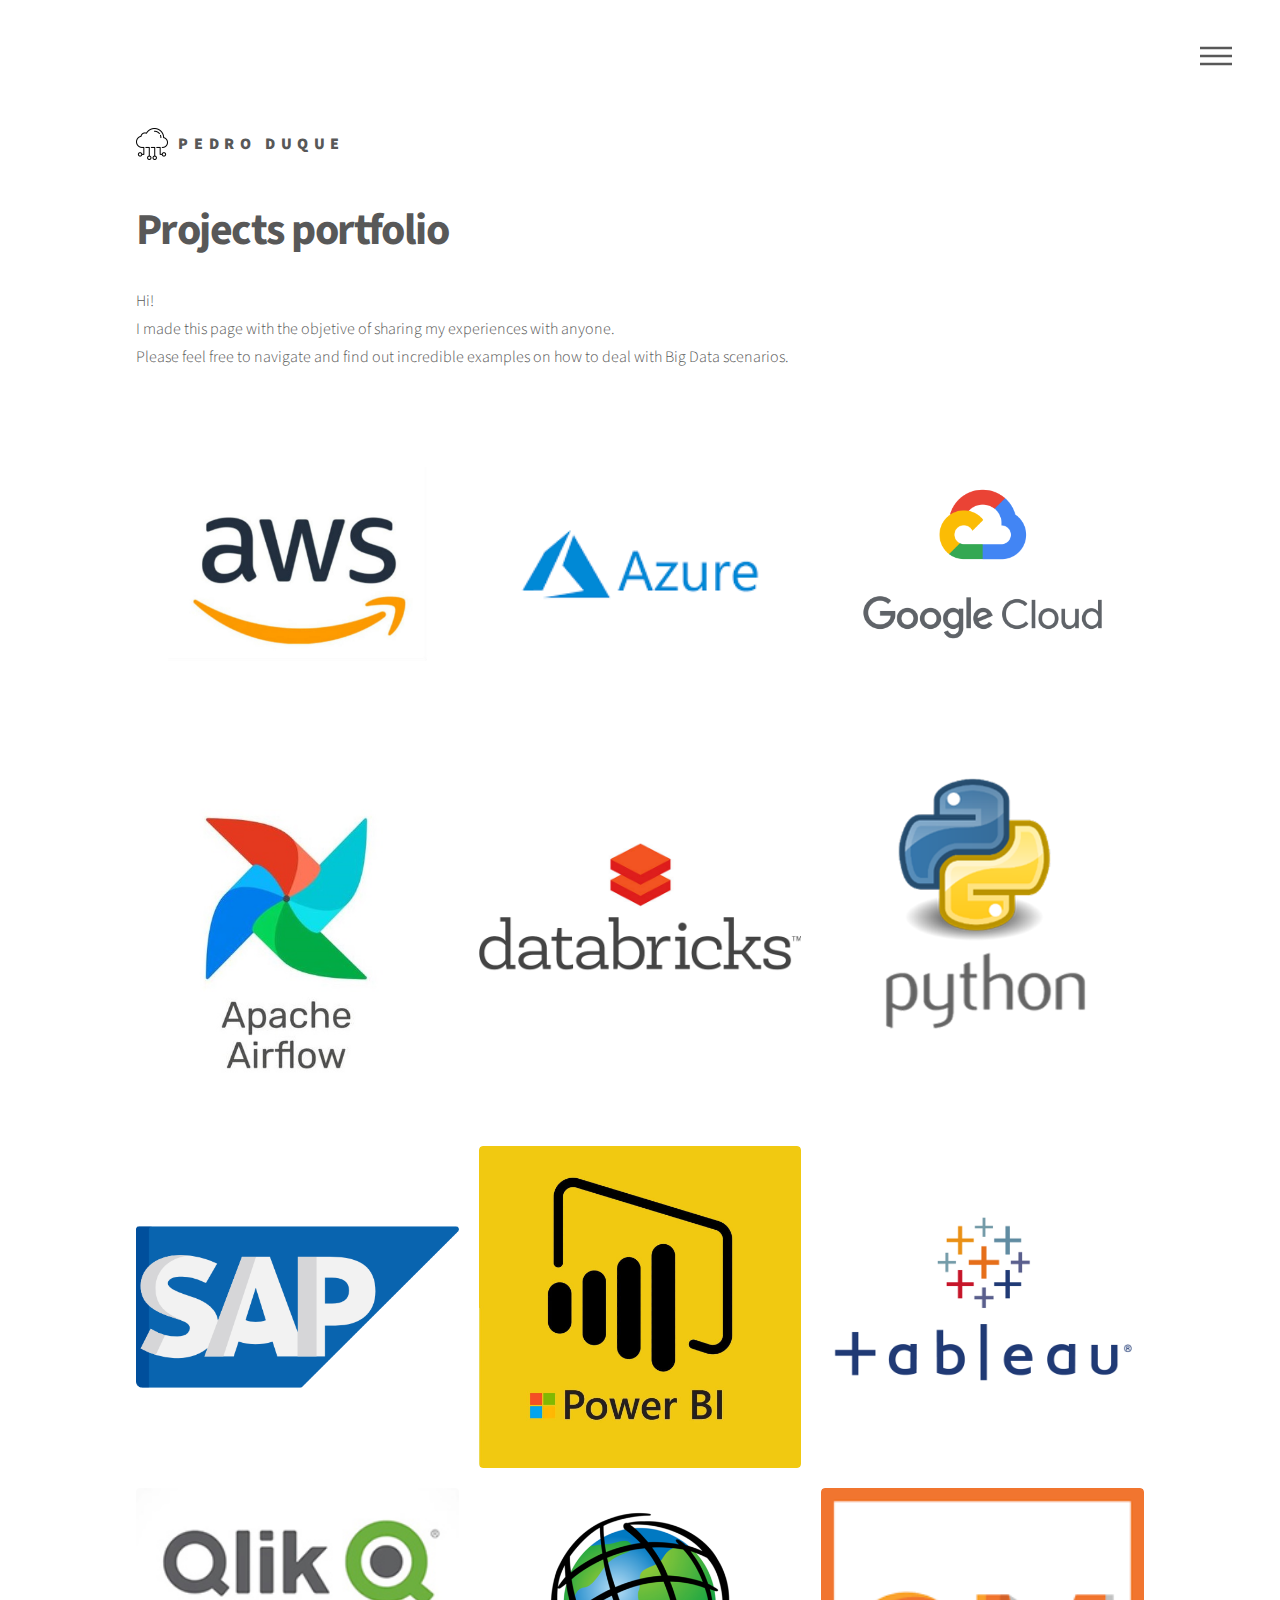
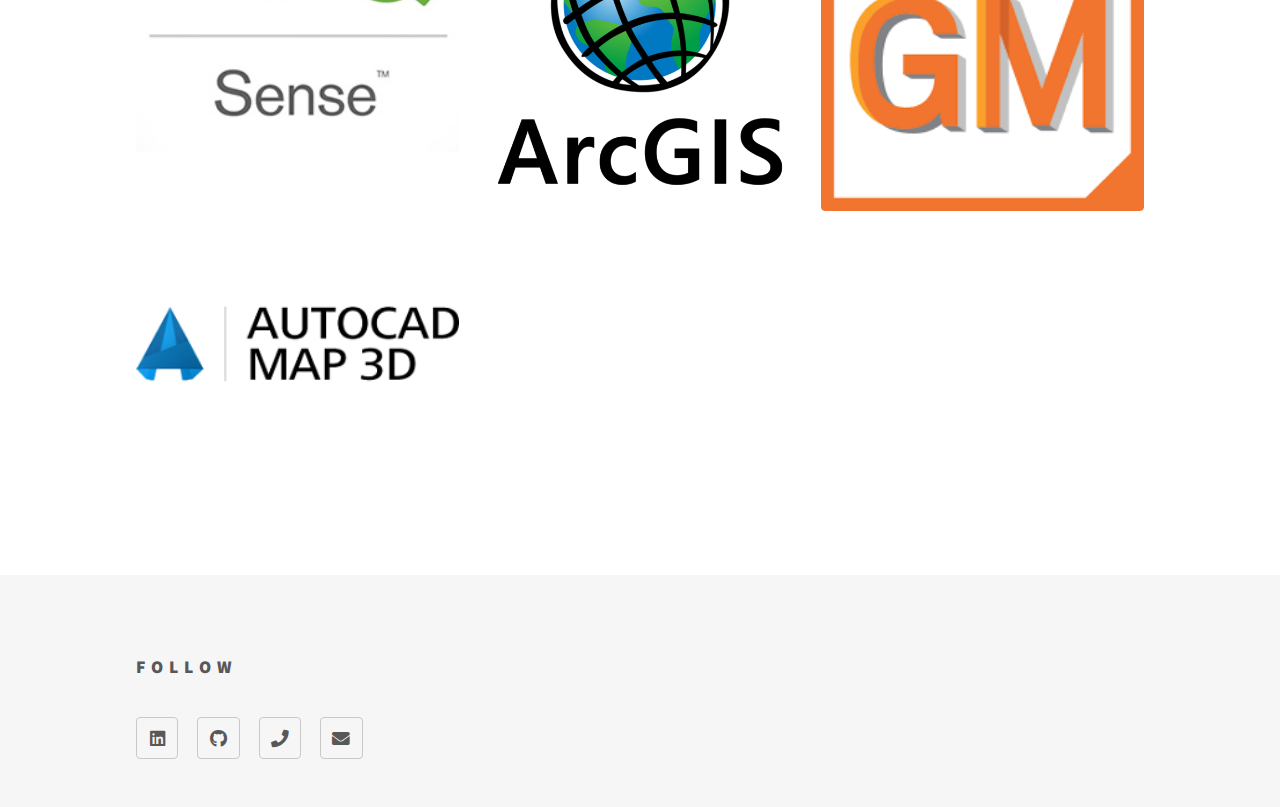
<file: index.html>
<!DOCTYPE HTML>
<!--
	Phantom by HTML5 UP
	html5up.net | @ajlkn
	Free for personal and commercial use under the CCA 3.0 license (html5up.net/license)
-->
<html>
	<head>
		<title>Phantom by HTML5 UP</title>
		<meta charset="utf-8" />
		<meta name="viewport" content="width=device-width, initial-scale=1, user-scalable=no" />
		<link rel="stylesheet" href="assets/css/main.css" />
		<noscript><link rel="stylesheet" href="assets/css/noscript.css" /></noscript>
	</head>
	<body class="is-preload">
		<!-- Wrapper -->
			<div id="wrapper">

				<!-- Header -->
					<header id="header">
						<div class="inner">

							<!-- Logo -->
								<a href="about_me.html" class="logo">
									<span class="symbol"><img src="images/115804.png" alt="" /></span><span class="title">Pedro Duque</span>
								</a>

							<!-- Nav -->
								<nav>
									<ul>
										<li><a href="#menu">Menu</a></li>
									</ul>
								</nav>

						</div>
					</header>

				<!-- Menu -->
					<nav id="menu">
						<h2>Menu</h2>
						<ul>
							<li><a href="index.html">Home</a></li>
							<li><a href="about_me.html">About me</a></li>
							<li><a href="generic.html">Tempus etiam</a></li>
							<li><a href="generic.html">Consequat dolor</a></li>
							<li><a href="elements.html">Elements</a></li>
						</ul>
					</nav>

				<!-- Main -->
					<div id="main">
						<div class="inner">
							<header>
								<h1>Projects portfolio</h1>
								<p>Hi!<br> I made this page with the objetive of sharing my experiences with anyone.<br> Please feel free to navigate and find out incredible examples on how to deal with Big Data scenarios.</p>
							</header>
							<section class="tiles">
								<article class="style0">
									<span class="image">
										<img src="images/aws-logo-square.png" alt="" />
									</span>
									<a href="generic.html">
										<h2></h2>
										<div class="content">
											<p>AWS Projects</p>
										</div>
									</a>
								</article>
								<article class="style0">
									<span class="image">
										<img src="images/azure_icon_sqare.png" alt="" />
									</span>
									<a href="generic.html">
										<h2></h2>
										<div class="content">
											<p>Azure Projects</p>
										</div>
									</a>
								</article>
								<article class="style0">
									<span class="image">
										<img src="images/google-cloud-logo-0.png" alt="" />
									</span>
									<a href="generic.html">
										<h2></h2>
										<div class="content">
											<p>GCP Projects</p>
										</div>
									</a>
								</article>
								<article class="style0">
									<span class="image">
										<img src="images/apache_airflow.jpg" alt="" />
									</span>
									<a href="generic.html">
										<h2></h2>
										<div class="content">
											<p>Airflow Projects</p>
										</div>
									</a>
								</article>
								<article class="style0">
									<span class="image">
										<img src="images/databricks_0.png" alt="" />
									</span>
									<a href="generic.html">
										<h2></h2>
										<div class="content">
											<p>Databricks Projects</p>
										</div>
									</a>
								</article>
								<article class="style0">
									<span class="image">
										<img src="images/python-icon-png-3.jpg" alt="" />
									</span>
									<a href="generic.html">
										<h2></h2>
										<div class="content">
											<p>Python Projects</p>
										</div>
									</a>
								</article>
								<article class="style0">
									<span class="image">
										<img src="images/SAP.png" alt="" />
									</span>
									<a href="generic.html">
										<h2></h2>
										<div class="content">
											<p>SAP Projects</p>
										</div>
									</a>
								</article>
								<article class="style0">
									<span class="image">
										<img src="images/Power-BI-Desktop-wont-sign-in.jpg" alt="" />
									</span>
									<a href="generic.html">
										<h2></h2>
										<div class="content">
											<p>Power BI Projects</p>
										</div>
									</a>
								</article>
								<article class="style0">
									<span class="image">
										<img src="images/icon-tableau.png" alt="" />
									</span>
									<a href="generic.html">
										<h2></h2>
										<div class="content">
											<p>Tableau Projects</p>
										</div>
									</a>
								</article>
								<article class="style0">
									<span class="image">
										<img src="images/qliksense.jpg" alt="" />
									</span>
									<a href="generic.html">
										<h2></h2>
										<div class="content">
											<p>Qlik Sense Projects</p>
										</div>
									</a>
								</article>
								<article class="style0">
									<span class="image">
										<img src="images/ArcGIS_logo.png" alt="" />
									</span>
									<a href="generic.html">
										<h2></h2>
										<div class="content">
											<p>ArcGis Projects</p>
										</div>
									</a>
								</article>
								<article class="style0">
									<span class="image">
										<img src="images/geomedia.png" alt="" />
									</span>
									<a href="generic.html">
										<h2></h2>
										<div class="content">
											<p>Geomedia Projects</p>
										</div>
									</a>
								</article>
								<article class="style0">
									<span class="image">
										<img src="images/autocad-map-3d-2016-logo-images.png" alt="" />
									</span>
									<a href="generic.html">
										<h2></h2>
										<div class="content">
											<p>AutoCad Map Projects</p>
										</div>
									</a>
								</article>
							</section>
						</div>
					</div>

				<!-- Footer -->
					<footer id="footer">
						<div class="inner">
							<!-- <section>
								<h2>Not Get in touch</h2>
								<form method="post" action="#">
									<div class="fields">
										<div class="field half">
											<input type="text" name="name" id="name" placeholder="Name" />
										</div>
										<div class="field half">
											<input type="email" name="email" id="email" placeholder="Email" />
										</div>
										<div class="field">
											<textarea name="message" id="message" placeholder="Message"></textarea>
										</div>
									</div>
									<ul class="actions">
										<li><input type="submit" value="Send" class="primary" /></li>
									</ul>
								</form>
							</section>-->
							<section>
								<h2>Follow</h2>
								<ul class="icons">
									<li><a href="https://www.linkedin.com/in/pedro-duque-90752982/?locale=en_US" class="icon brands style2 fa-linkedin"><span class="label">Linkedin</span></a></li>
									<li><a href="https://github.com/pedro-duque" class="icon brands style2 fa-github"><span class="label">GitHub</span></a></li>
									<li><a href="#" class="icon solid style2 fa-phone"><span class="label">Phone</span></a></li>
									<li><a href="#" class="icon solid style2 fa-envelope"><span class="label">Email</span></a></li>
								</ul>
							</section>
							<!-- <ul class="copyright">
								<li>&copy; Untitled. All rights reserved</li><li>Design: <a href="http://html5up.net">HTML5 UP</a></li>
							</ul>-->
						</div>
					</footer>

			</div>

		<!-- Scripts -->
			<script src="assets/js/jquery.min.js"></script>
			<script src="assets/js/browser.min.js"></script>
			<script src="assets/js/breakpoints.min.js"></script>
			<script src="assets/js/util.js"></script>
			<script src="assets/js/main.js"></script>

	</body>
</html>
</file>
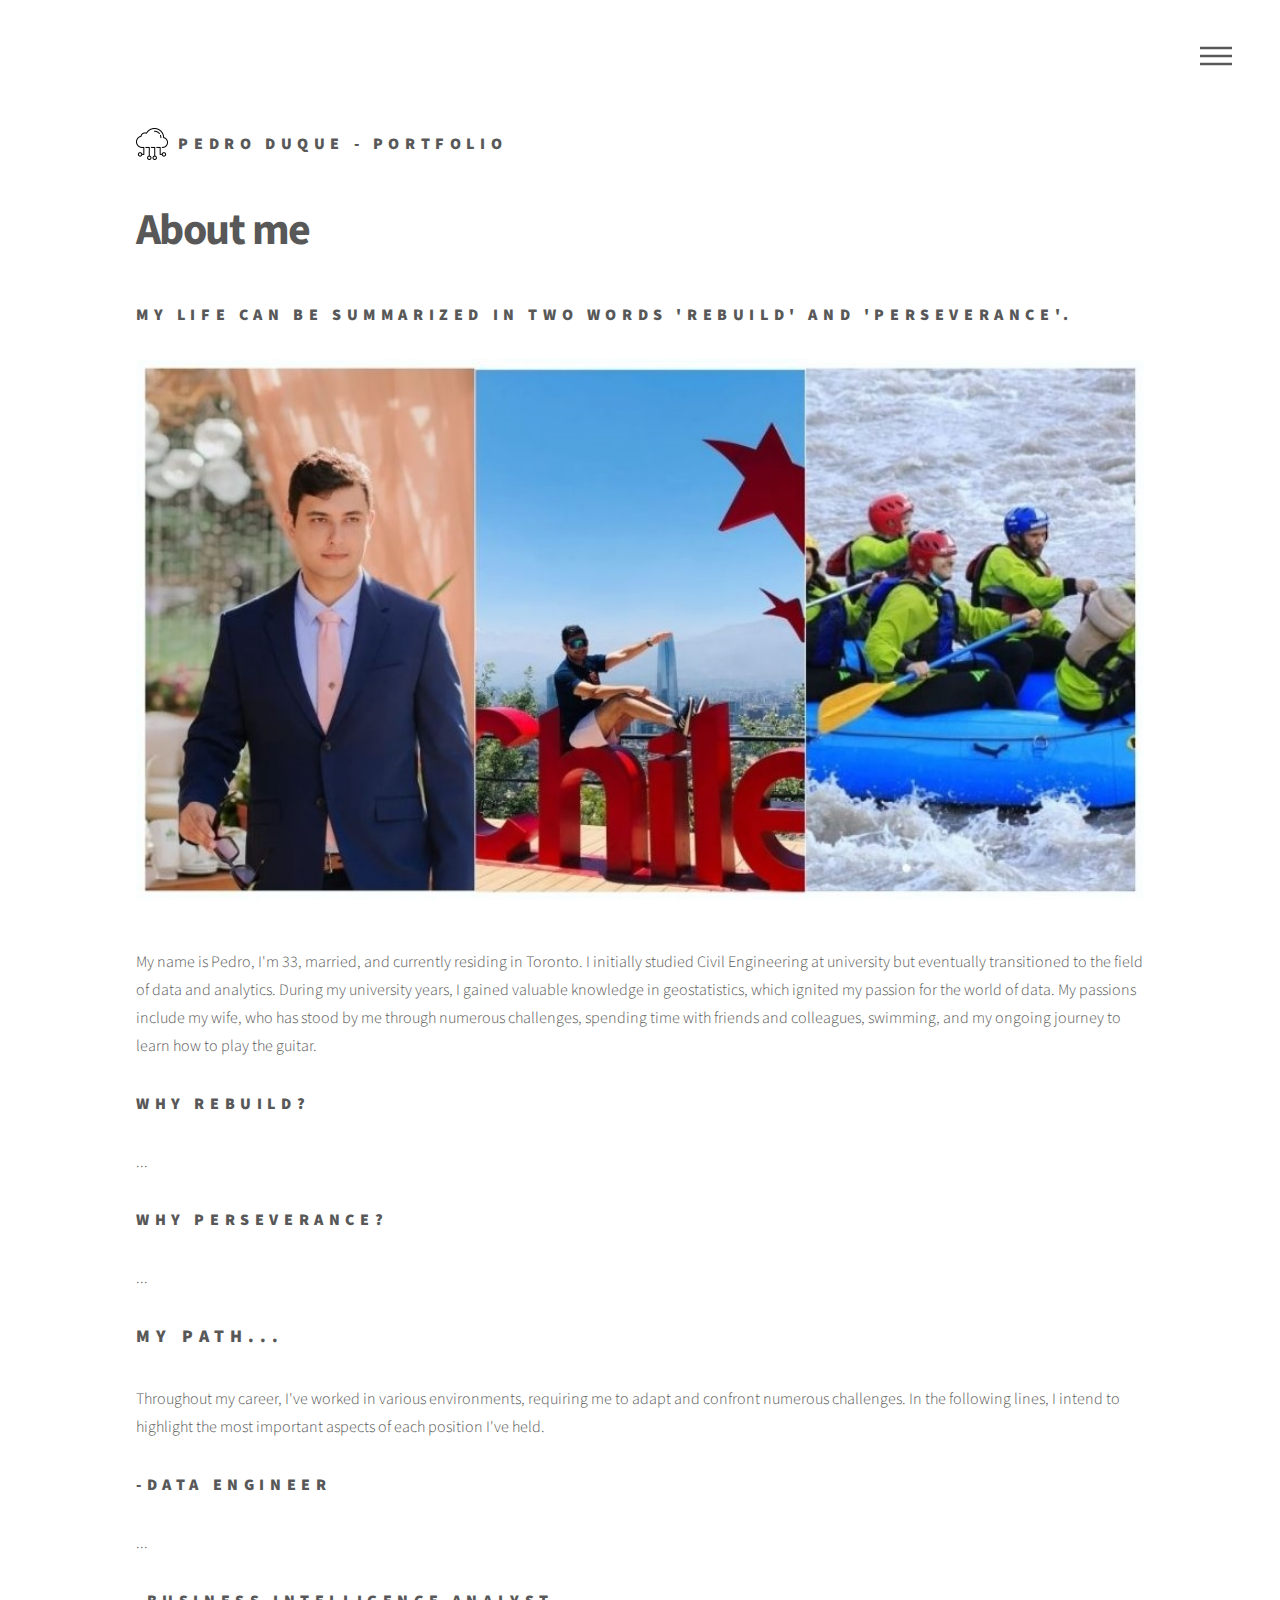
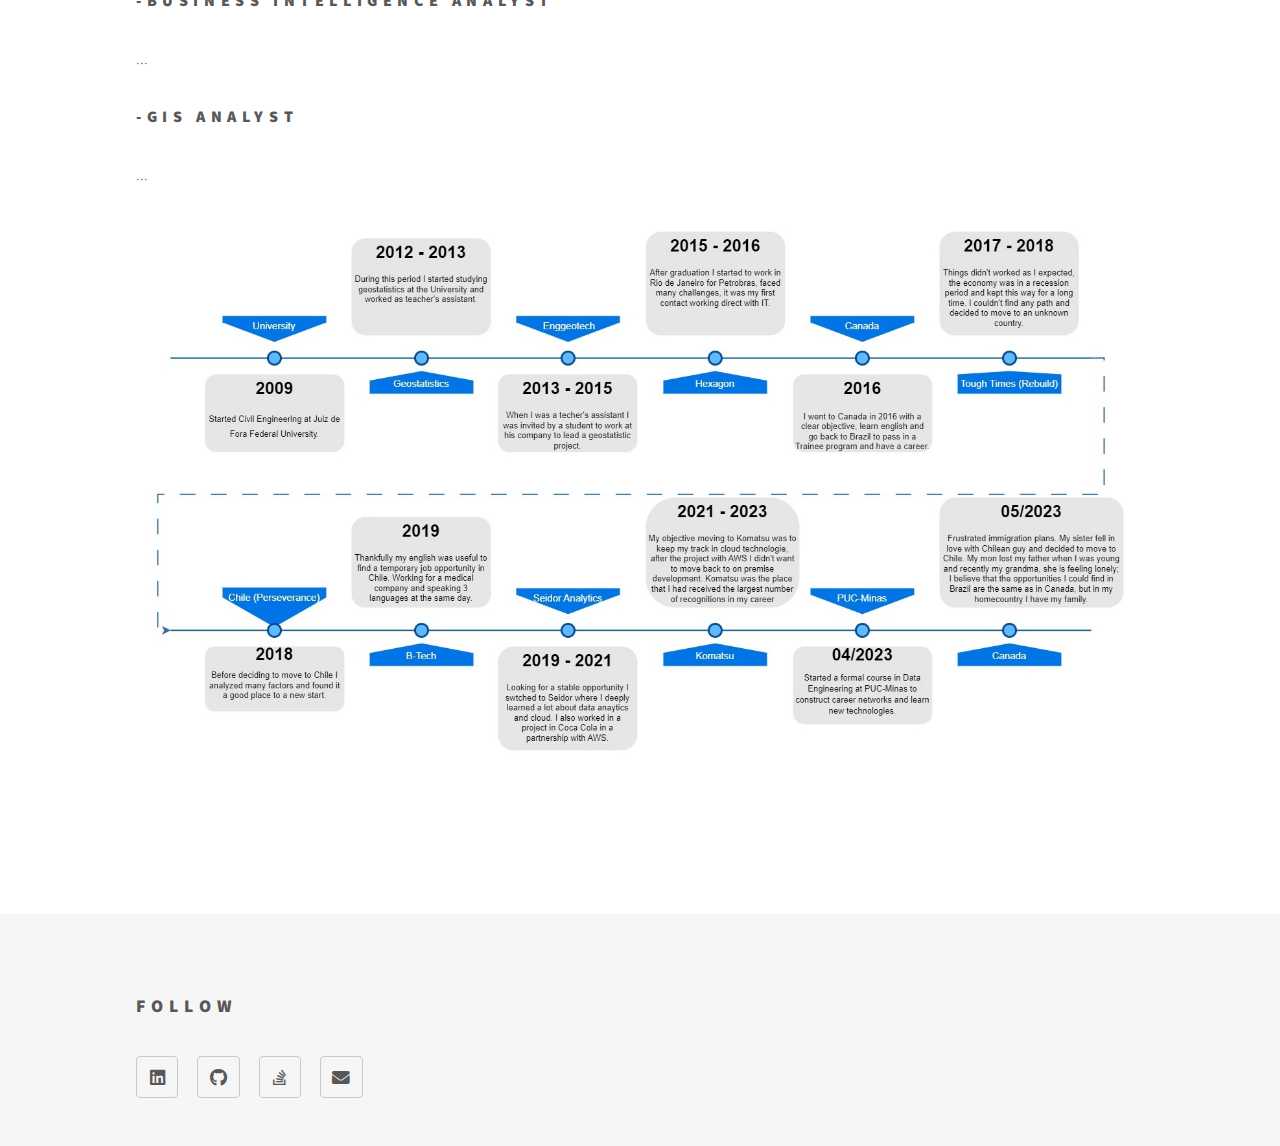
<file: about_me.html>
<!DOCTYPE HTML>
<html>
	<head>
		<title>Generic - Phantom by HTML5 UP</title>
		<meta charset="utf-8" />
		<meta name="viewport" content="width=device-width, initial-scale=1, user-scalable=no" />
		<link rel="stylesheet" href="assets/css/main.css" />
		<noscript><link rel="stylesheet" href="assets/css/noscript.css" /></noscript>
	</head>
	<body class="is-preload">
		<!-- Wrapper -->
			<div id="wrapper">

				<!-- Header -->
					<header id="header">
						<div class="inner">

							<!-- Logo -->
								<a href="index.html" class="logo">
									<span class="symbol"><img src="images/115804.png" alt="" /></span><span class="title">Pedro Duque - Portfolio</span>
								</a>

							<!-- Nav -->
								<nav>
									<ul>
										<li><a href="#menu">Menu</a></li>
									</ul>
								</nav>

						</div>
					</header>

				<!-- Menu -->
					<nav id="menu">
						<h2>Menu</h2>
						<ul>
							<li><a href="index.html">Home</a></li>
							<li><a href="about_me.html">About me</a></li>
							<li><a href="generic.html">Tempus etiam</a></li>
							<li><a href="generic.html">Consequat dolor</a></li>
							<li><a href="elements.html">Elements</a></li>
						</ul>
					</nav>

				<!-- Main -->
					<div id="main">
						<div class="inner">
							<h1>About me</h1>
							<h3>My life can be summarized in two words 'rebuild' and 'perseverance'.</h3>
							<span class="image main"><img src="images/about_me.jpg" alt="" /></span>
							<p>My name is Pedro, I'm 33, married, and currently residing in Toronto. I initially studied Civil Engineering at university but eventually transitioned to the field of data and analytics. During my university years, I gained valuable knowledge in geostatistics, which ignited my passion for the world of data. My passions include my wife, who has stood by me through numerous challenges, spending time with friends and colleagues, swimming, and my ongoing journey to learn how to play the guitar.</p>
							<h3>Why rebuild?</h3>
							<p>...</p>
							<h3>Why perseverance?</h3>
							<p>...</p>
							<h2>My path...</h2>
							<p>Throughout my career, I've worked in various environments, requiring me to adapt and confront numerous challenges. In the following lines, I intend to highlight the most important aspects of each position I've held.</p>
							<h3>-Data Engineer</h3>
							<p>...</p>
							<h3>-Business Intelligence Analyst</h3>
							<p>...</p>
							<h3>-GIS Analyst</h3>
							<p>...</p>
							<span class="image main"><img src="images/my_path.jpg" alt="" /></span>
						</div>
					</div>

				<!-- Footer -->
					<footer id="footer">
						<div class="inner">
							<section>
								<h2>Follow</h2>
								<ul class="icons">
									<li><a href="https://www.linkedin.com/in/pedro-duque-90752982/?locale=en_US" class="icon brands style2 fa-linkedin"><span class="label">Linkedin</span></a></li>
									<li><a href="https://github.com/pedro-duque" class="icon brands style2 fa-github"><span class="label">GitHub</span></a></li>
									<li><a href="https://stackoverflow.com/users/9514172/pedro-duque?tab=profile" class="icon brands style2 fa-stack-overflow"><span class="label">fa-stackoverflow</span></a></li>
									<li><a class="icon solid style2 fa-envelope"><span class="label">Email</span></a></li>
								</ul>
							</section>
						</div>
					</footer>

			</div>

		<!-- Scripts -->
			<script src="assets/js/jquery.min.js"></script>
			<script src="assets/js/browser.min.js"></script>
			<script src="assets/js/breakpoints.min.js"></script>
			<script src="assets/js/util.js"></script>
			<script src="assets/js/main.js"></script>

	</body>
</html>
</file>
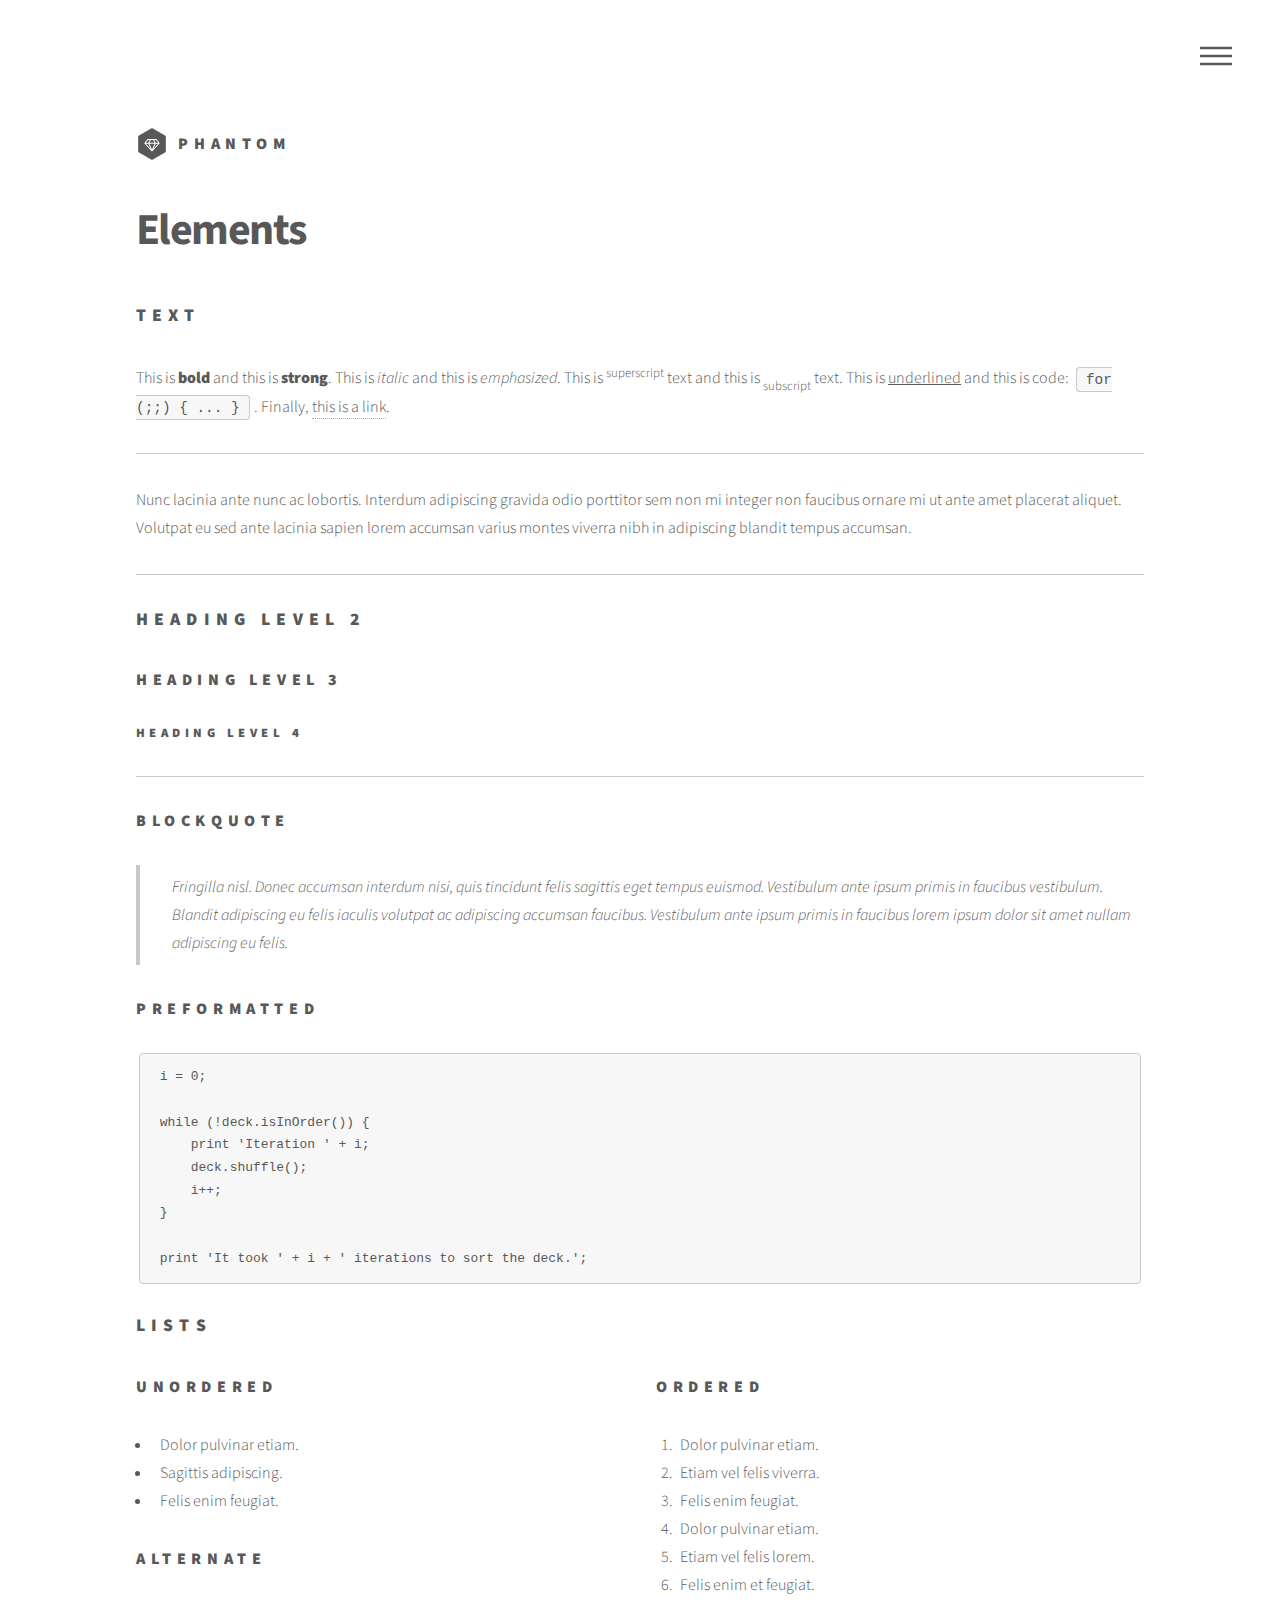
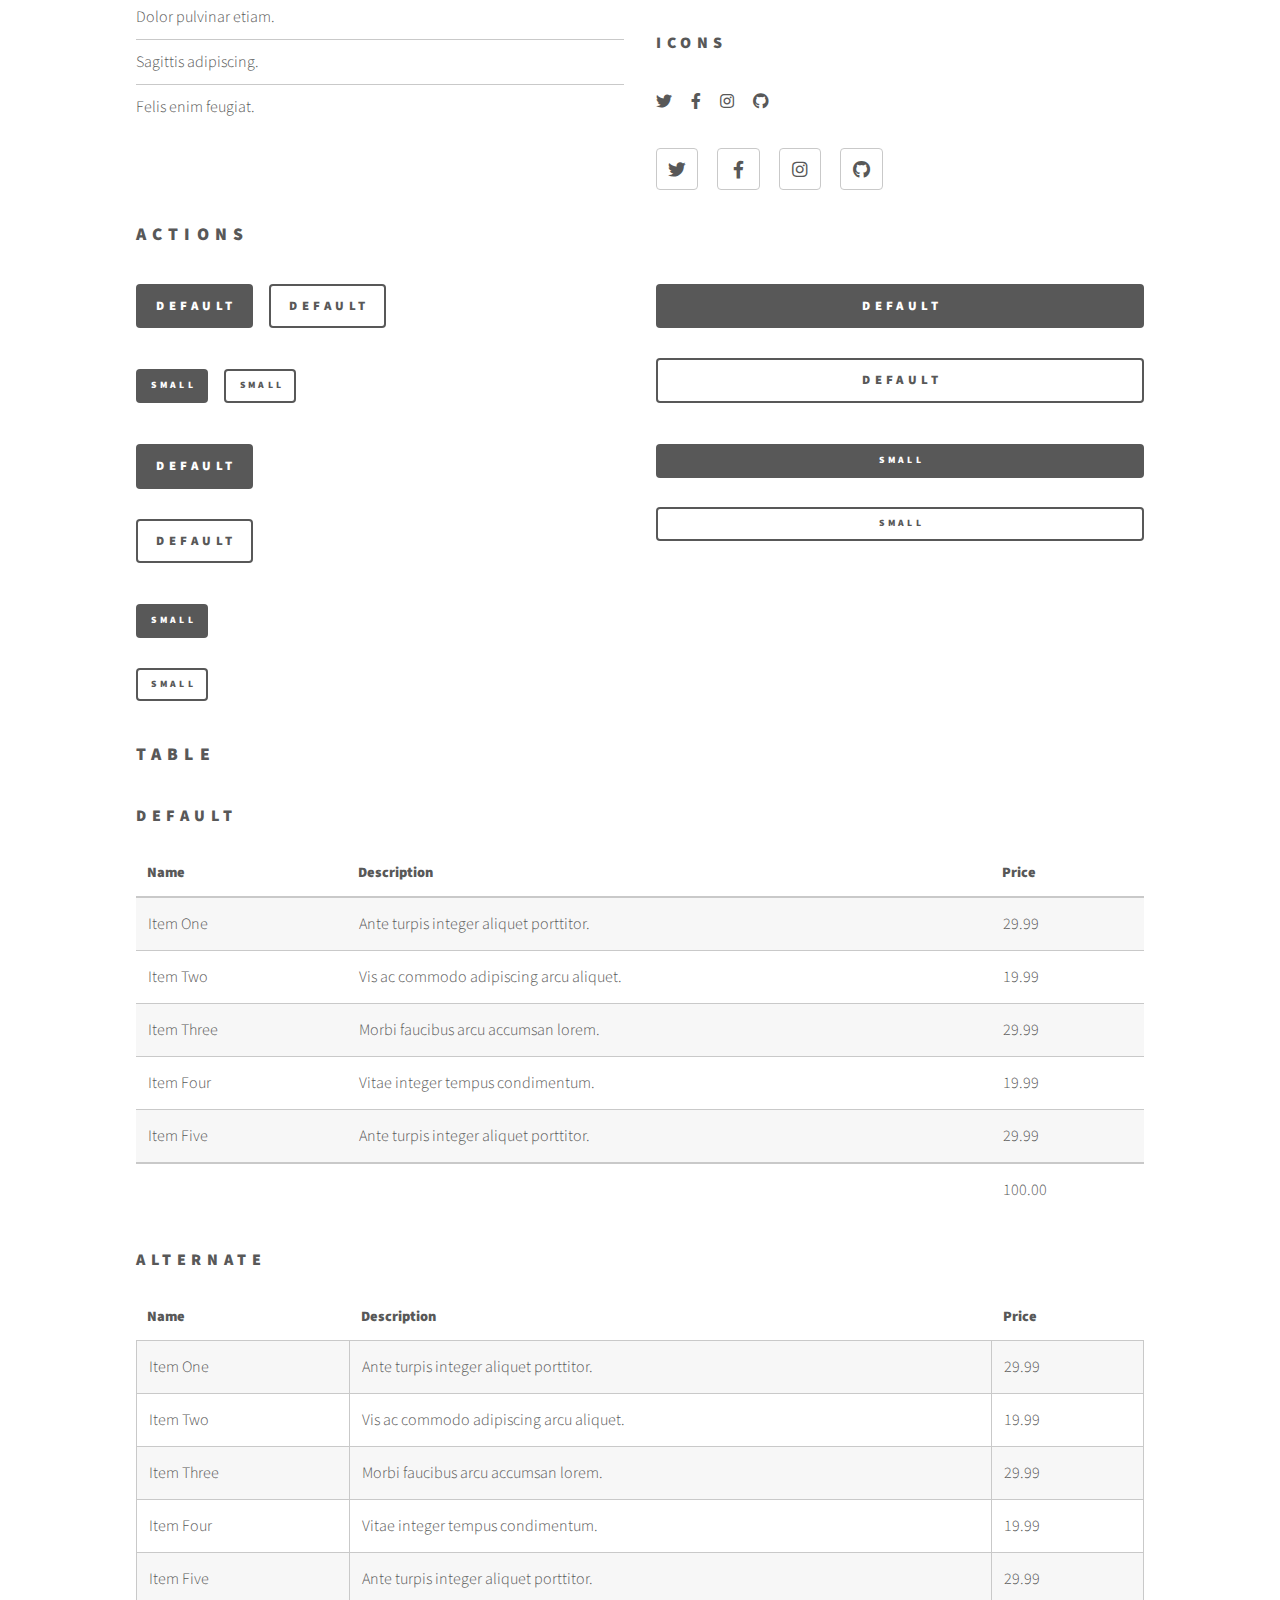
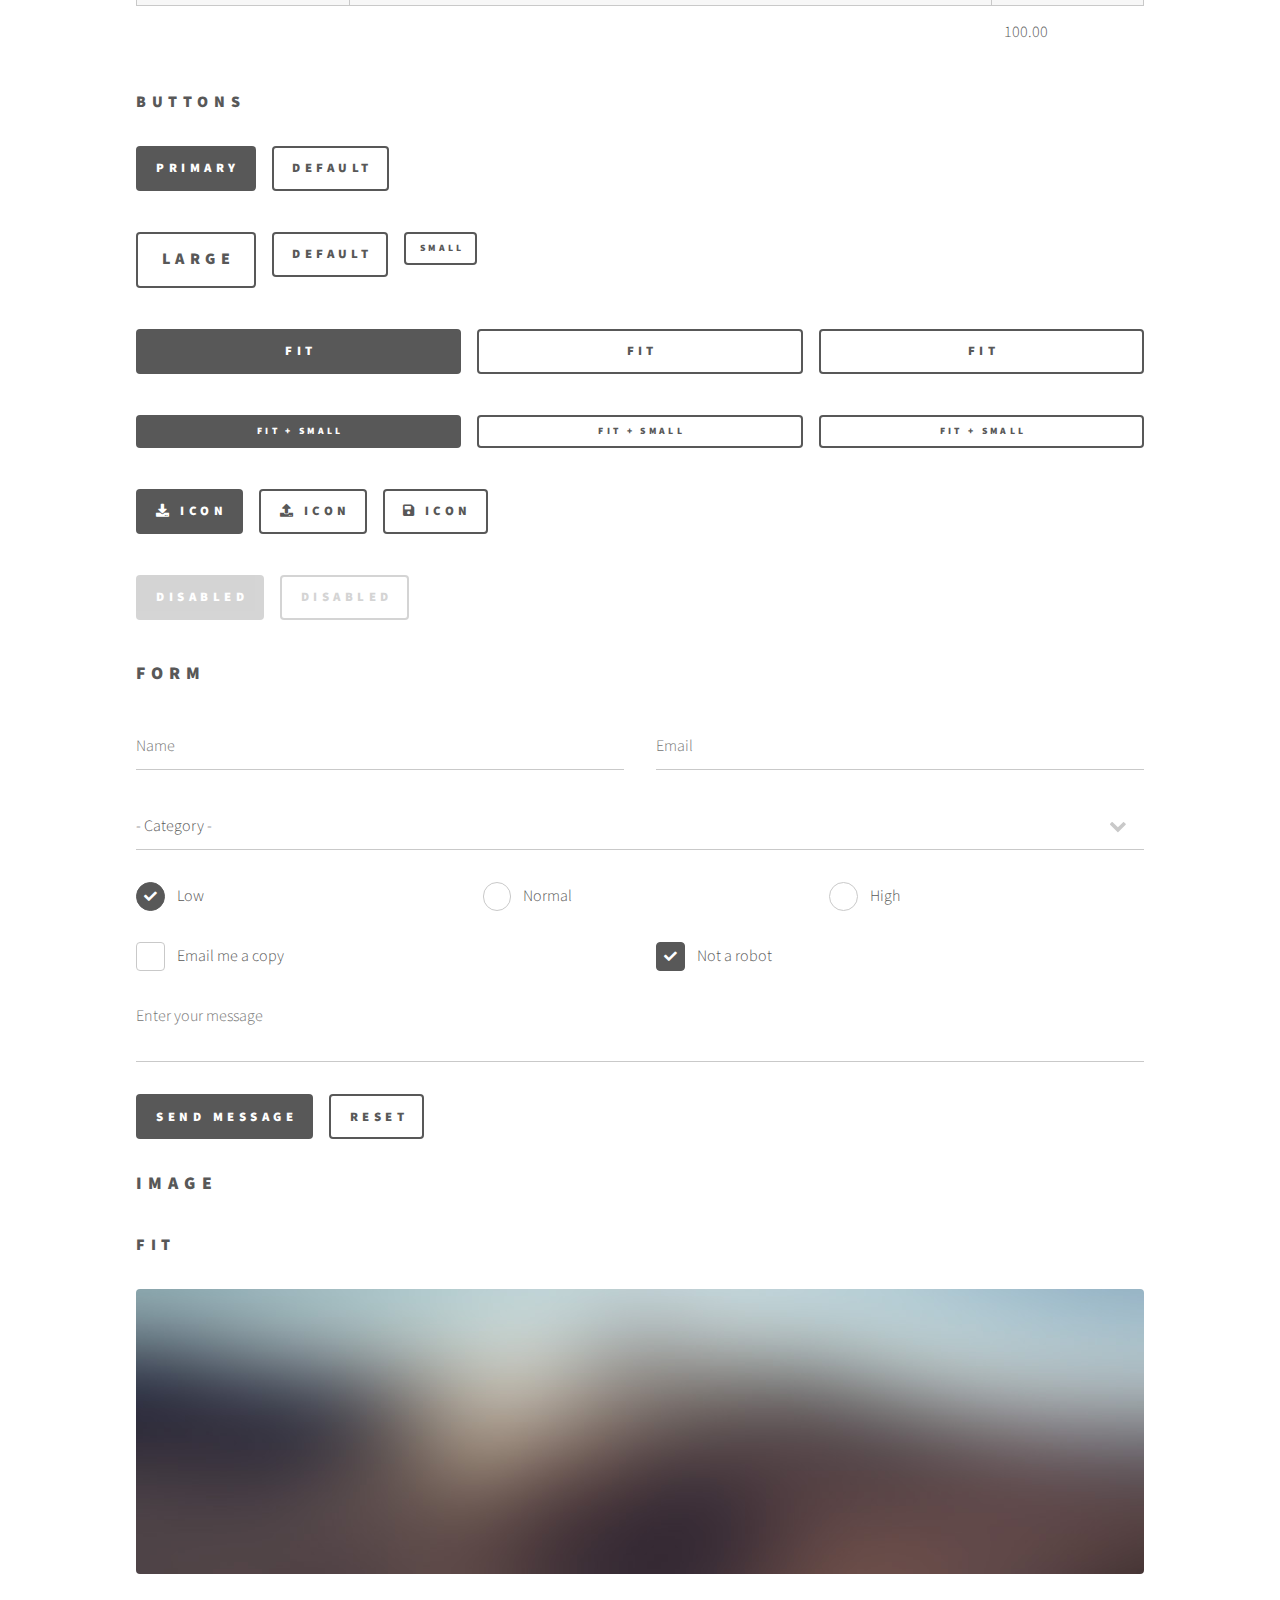
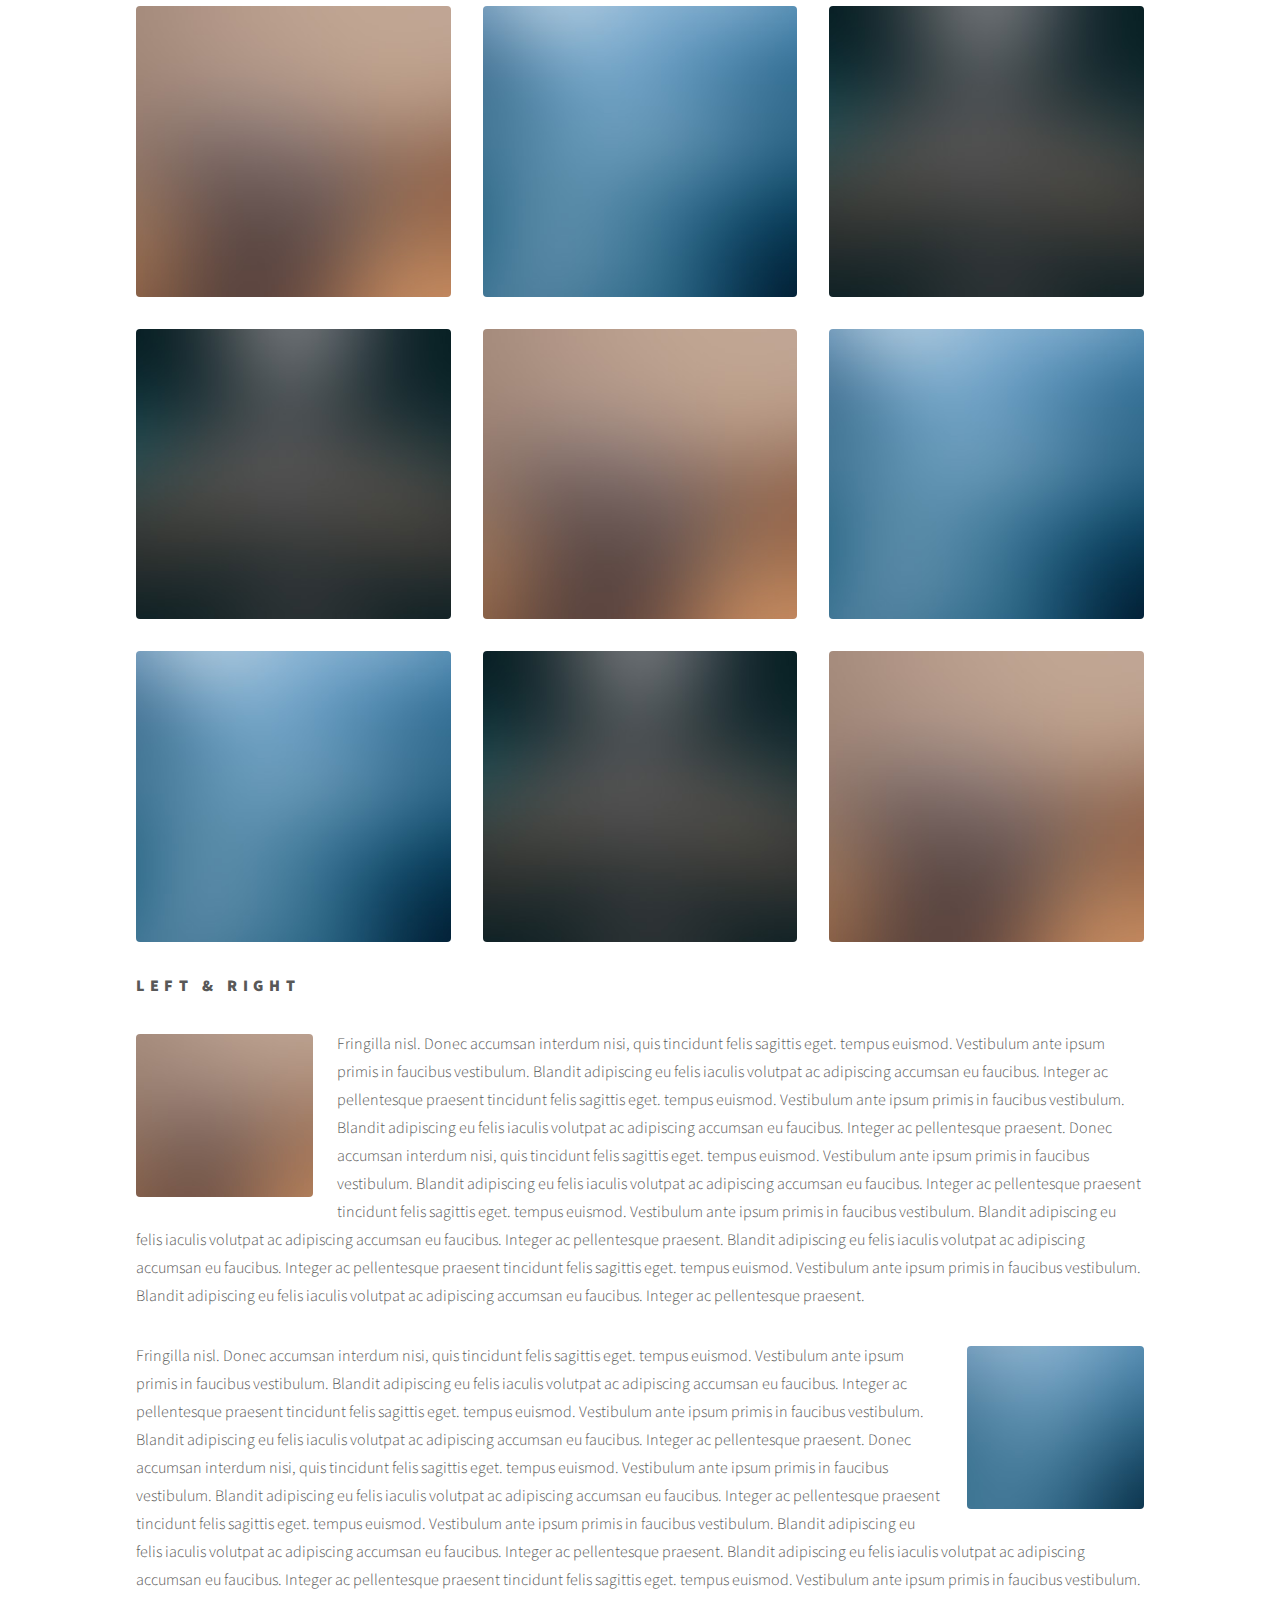
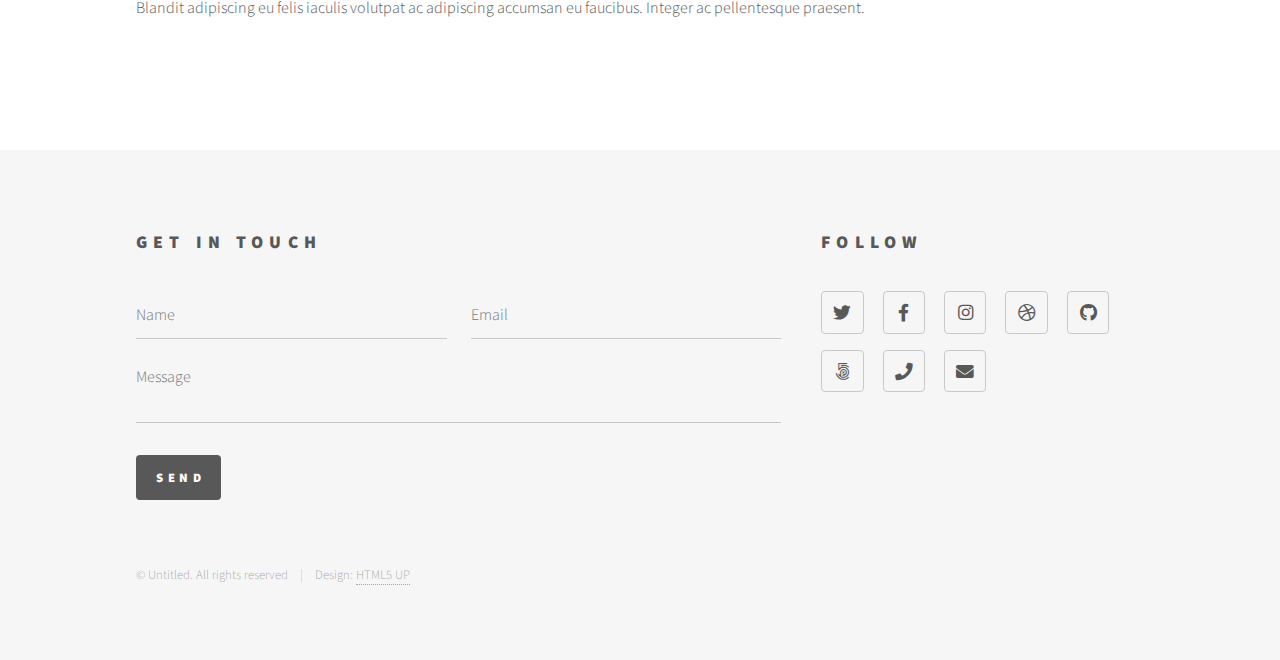
<file: elements.html>
<!DOCTYPE HTML>
<!--
	Phantom by HTML5 UP
	html5up.net | @ajlkn
	Free for personal and commercial use under the CCA 3.0 license (html5up.net/license)
-->
<html>
	<head>
		<title>Elements - Phantom by HTML5 UP</title>
		<meta charset="utf-8" />
		<meta name="viewport" content="width=device-width, initial-scale=1, user-scalable=no" />
		<link rel="stylesheet" href="assets/css/main.css" />
		<noscript><link rel="stylesheet" href="assets/css/noscript.css" /></noscript>
	</head>
	<body class="is-preload">
		<!-- Wrapper -->
			<div id="wrapper">

				<!-- Header -->
					<header id="header">
						<div class="inner">

							<!-- Logo -->
								<a href="index.html" class="logo">
									<span class="symbol"><img src="images/logo.svg" alt="" /></span><span class="title">Phantom</span>
								</a>

							<!-- Nav -->
								<nav>
									<ul>
										<li><a href="#menu">Menu</a></li>
									</ul>
								</nav>

						</div>
					</header>

				<!-- Menu -->
					<nav id="menu">
						<h2>Menu</h2>
						<ul>
							<li><a href="index.html">Home</a></li>
							<li><a href="generic.html">Ipsum veroeros</a></li>
							<li><a href="generic.html">Tempus etiam</a></li>
							<li><a href="generic.html">Consequat dolor</a></li>
							<li><a href="elements.html">Elements</a></li>
						</ul>
					</nav>

				<!-- Main -->
					<div id="main">
						<div class="inner">
							<h1>Elements</h1>

							<!-- Text -->
								<section>
									<h2>Text</h2>
									<p>This is <b>bold</b> and this is <strong>strong</strong>. This is <i>italic</i> and this is <em>emphasized</em>.
									This is <sup>superscript</sup> text and this is <sub>subscript</sub> text.
									This is <u>underlined</u> and this is code: <code>for (;;) { ... }</code>. Finally, <a href="#">this is a link</a>.</p>
									<hr />
									<p>Nunc lacinia ante nunc ac lobortis. Interdum adipiscing gravida odio porttitor sem non mi integer non faucibus ornare mi ut ante amet placerat aliquet. Volutpat eu sed ante lacinia sapien lorem accumsan varius montes viverra nibh in adipiscing blandit tempus accumsan.</p>
									<hr />
									<h2>Heading Level 2</h2>
									<h3>Heading Level 3</h3>
									<h4>Heading Level 4</h4>
									<hr />
									<h3>Blockquote</h3>
									<blockquote>Fringilla nisl. Donec accumsan interdum nisi, quis tincidunt felis sagittis eget tempus euismod. Vestibulum ante ipsum primis in faucibus vestibulum. Blandit adipiscing eu felis iaculis volutpat ac adipiscing accumsan faucibus. Vestibulum ante ipsum primis in faucibus lorem ipsum dolor sit amet nullam adipiscing eu felis.</blockquote>
									<h3>Preformatted</h3>
									<pre><code>i = 0;

while (!deck.isInOrder()) {
    print 'Iteration ' + i;
    deck.shuffle();
    i++;
}

print 'It took ' + i + ' iterations to sort the deck.';</code></pre>
								</section>

							<!-- Lists -->
								<section>
									<h2>Lists</h2>
									<div class="row">
										<div class="col-6 col-12-medium">
											<h3>Unordered</h3>
											<ul>
												<li>Dolor pulvinar etiam.</li>
												<li>Sagittis adipiscing.</li>
												<li>Felis enim feugiat.</li>
											</ul>
											<h3>Alternate</h3>
											<ul class="alt">
												<li>Dolor pulvinar etiam.</li>
												<li>Sagittis adipiscing.</li>
												<li>Felis enim feugiat.</li>
											</ul>
										</div>
										<div class="col-6 col-12-medium">
											<h3>Ordered</h3>
											<ol>
												<li>Dolor pulvinar etiam.</li>
												<li>Etiam vel felis viverra.</li>
												<li>Felis enim feugiat.</li>
												<li>Dolor pulvinar etiam.</li>
												<li>Etiam vel felis lorem.</li>
												<li>Felis enim et feugiat.</li>
											</ol>
											<h3>Icons</h3>
											<ul class="icons">
												<li><a href="#" class="icon brands style1 fa-twitter"><span class="label">Twitter</span></a></li>
												<li><a href="#" class="icon brands style1 fa-facebook-f"><span class="label">Facebook</span></a></li>
												<li><a href="#" class="icon brands style1 fa-instagram"><span class="label">Instagram</span></a></li>
												<li><a href="#" class="icon brands style1 fa-github"><span class="label">Github</span></a></li>
											</ul>
											<ul class="icons">
												<li><a href="#" class="icon brands style2 fa-twitter"><span class="label">Twitter</span></a></li>
												<li><a href="#" class="icon brands style2 fa-facebook-f"><span class="label">Facebook</span></a></li>
												<li><a href="#" class="icon brands style2 fa-instagram"><span class="label">Instagram</span></a></li>
												<li><a href="#" class="icon brands style2 fa-github"><span class="label">Github</span></a></li>
											</ul>
										</div>
									</div>
									<h2>Actions</h2>
									<div class="row">
										<div class="col-6 col-12-medium">
											<ul class="actions">
												<li><a href="#" class="button primary">Default</a></li>
												<li><a href="#" class="button">Default</a></li>
											</ul>
											<ul class="actions small">
												<li><a href="#" class="button primary small">Small</a></li>
												<li><a href="#" class="button small">Small</a></li>
											</ul>
											<ul class="actions stacked">
												<li><a href="#" class="button primary">Default</a></li>
												<li><a href="#" class="button">Default</a></li>
											</ul>
											<ul class="actions stacked">
												<li><a href="#" class="button primary small">Small</a></li>
												<li><a href="#" class="button small">Small</a></li>
											</ul>
										</div>
										<div class="col-6 col-12-medium">
											<ul class="actions stacked">
												<li><a href="#" class="button primary fit">Default</a></li>
												<li><a href="#" class="button fit">Default</a></li>
											</ul>
											<ul class="actions stacked">
												<li><a href="#" class="button primary small fit">Small</a></li>
												<li><a href="#" class="button small fit">Small</a></li>
											</ul>
										</div>
									</div>
								</section>

							<!-- Table -->
								<section>
									<h2>Table</h2>
									<h3>Default</h3>
									<div class="table-wrapper">
										<table>
											<thead>
												<tr>
													<th>Name</th>
													<th>Description</th>
													<th>Price</th>
												</tr>
											</thead>
											<tbody>
												<tr>
													<td>Item One</td>
													<td>Ante turpis integer aliquet porttitor.</td>
													<td>29.99</td>
												</tr>
												<tr>
													<td>Item Two</td>
													<td>Vis ac commodo adipiscing arcu aliquet.</td>
													<td>19.99</td>
												</tr>
												<tr>
													<td>Item Three</td>
													<td> Morbi faucibus arcu accumsan lorem.</td>
													<td>29.99</td>
												</tr>
												<tr>
													<td>Item Four</td>
													<td>Vitae integer tempus condimentum.</td>
													<td>19.99</td>
												</tr>
												<tr>
													<td>Item Five</td>
													<td>Ante turpis integer aliquet porttitor.</td>
													<td>29.99</td>
												</tr>
											</tbody>
											<tfoot>
												<tr>
													<td colspan="2"></td>
													<td>100.00</td>
												</tr>
											</tfoot>
										</table>
									</div>

									<h3>Alternate</h3>
									<div class="table-wrapper">
										<table class="alt">
											<thead>
												<tr>
													<th>Name</th>
													<th>Description</th>
													<th>Price</th>
												</tr>
											</thead>
											<tbody>
												<tr>
													<td>Item One</td>
													<td>Ante turpis integer aliquet porttitor.</td>
													<td>29.99</td>
												</tr>
												<tr>
													<td>Item Two</td>
													<td>Vis ac commodo adipiscing arcu aliquet.</td>
													<td>19.99</td>
												</tr>
												<tr>
													<td>Item Three</td>
													<td> Morbi faucibus arcu accumsan lorem.</td>
													<td>29.99</td>
												</tr>
												<tr>
													<td>Item Four</td>
													<td>Vitae integer tempus condimentum.</td>
													<td>19.99</td>
												</tr>
												<tr>
													<td>Item Five</td>
													<td>Ante turpis integer aliquet porttitor.</td>
													<td>29.99</td>
												</tr>
											</tbody>
											<tfoot>
												<tr>
													<td colspan="2"></td>
													<td>100.00</td>
												</tr>
											</tfoot>
										</table>
									</div>
								</section>

							<!-- Buttons -->
								<section>
									<h3>Buttons</h3>
									<ul class="actions">
										<li><a href="#" class="button primary">Primary</a></li>
										<li><a href="#" class="button">Default</a></li>
									</ul>
									<ul class="actions">
										<li><a href="#" class="button large">Large</a></li>
										<li><a href="#" class="button">Default</a></li>
										<li><a href="#" class="button small">Small</a></li>
									</ul>
									<ul class="actions fit">
										<li><a href="#" class="button primary fit">Fit</a></li>
										<li><a href="#" class="button fit">Fit</a></li>
										<li><a href="#" class="button fit">Fit</a></li>
									</ul>
									<ul class="actions fit small">
										<li><a href="#" class="button primary fit small">Fit + Small</a></li>
										<li><a href="#" class="button fit small">Fit + Small</a></li>
										<li><a href="#" class="button fit small">Fit + Small</a></li>
									</ul>
									<ul class="actions">
										<li><a href="#" class="button primary icon solid fa-download">Icon</a></li>
										<li><a href="#" class="button icon solid fa-upload">Icon</a></li>
										<li><a href="#" class="button icon solid fa-save">Icon</a></li>
									</ul>
									<ul class="actions">
										<li><span class="button primary disabled">Disabled</span></li>
										<li><span class="button disabled">Disabled</span></li>
									</ul>
								</section>

							<!-- Form -->
								<section>
									<h2>Form</h2>
									<form method="post" action="#">
										<div class="row gtr-uniform">
											<div class="col-6 col-12-xsmall">
												<input type="text" name="demo-name" id="demo-name" value="" placeholder="Name" />
											</div>
											<div class="col-6 col-12-xsmall">
												<input type="email" name="demo-email" id="demo-email" value="" placeholder="Email" />
											</div>
											<div class="col-12">
												<select name="demo-category" id="demo-category">
													<option value="">- Category -</option>
													<option value="1">Manufacturing</option>
													<option value="1">Shipping</option>
													<option value="1">Administration</option>
													<option value="1">Human Resources</option>
												</select>
											</div>
											<div class="col-4 col-12-small">
												<input type="radio" id="demo-priority-low" name="demo-priority" checked>
												<label for="demo-priority-low">Low</label>
											</div>
											<div class="col-4 col-12-small">
												<input type="radio" id="demo-priority-normal" name="demo-priority">
												<label for="demo-priority-normal">Normal</label>
											</div>
											<div class="col-4 col-12-small">
												<input type="radio" id="demo-priority-high" name="demo-priority">
												<label for="demo-priority-high">High</label>
											</div>
											<div class="col-6 col-12-small">
												<input type="checkbox" id="demo-copy" name="demo-copy">
												<label for="demo-copy">Email me a copy</label>
											</div>
											<div class="col-6 col-12-small">
												<input type="checkbox" id="demo-human" name="demo-human" checked>
												<label for="demo-human">Not a robot</label>
											</div>
											<div class="col-12">
												<textarea name="demo-message" id="demo-message" placeholder="Enter your message" rows="6"></textarea>
											</div>
											<div class="col-12">
												<ul class="actions">
													<li><input type="submit" value="Send Message" class="primary" /></li>
													<li><input type="reset" value="Reset" /></li>
												</ul>
											</div>
										</div>
									</form>
								</section>

							<!-- Image -->
								<section>
									<h2>Image</h2>
									<h3>Fit</h3>
									<div class="box alt">
										<div class="row gtr-uniform">
											<div class="col-12"><span class="image fit"><img src="images/pic13.jpg" alt="" /></span></div>
											<div class="col-4"><span class="image fit"><img src="images/pic01.jpg" alt="" /></span></div>
											<div class="col-4"><span class="image fit"><img src="images/pic02.jpg" alt="" /></span></div>
											<div class="col-4"><span class="image fit"><img src="images/pic03.jpg" alt="" /></span></div>
											<div class="col-4"><span class="image fit"><img src="images/pic03.jpg" alt="" /></span></div>
											<div class="col-4"><span class="image fit"><img src="images/pic01.jpg" alt="" /></span></div>
											<div class="col-4"><span class="image fit"><img src="images/pic02.jpg" alt="" /></span></div>
											<div class="col-4"><span class="image fit"><img src="images/pic02.jpg" alt="" /></span></div>
											<div class="col-4"><span class="image fit"><img src="images/pic03.jpg" alt="" /></span></div>
											<div class="col-4"><span class="image fit"><img src="images/pic01.jpg" alt="" /></span></div>
										</div>
									</div>
									<h3>Left &amp; Right</h3>
									<p><span class="image left"><img src="images/pic14.jpg" alt="" /></span>Fringilla nisl. Donec accumsan interdum nisi, quis tincidunt felis sagittis eget. tempus euismod. Vestibulum ante ipsum primis in faucibus vestibulum. Blandit adipiscing eu felis iaculis volutpat ac adipiscing accumsan eu faucibus. Integer ac pellentesque praesent tincidunt felis sagittis eget. tempus euismod. Vestibulum ante ipsum primis in faucibus vestibulum. Blandit adipiscing eu felis iaculis volutpat ac adipiscing accumsan eu faucibus. Integer ac pellentesque praesent. Donec accumsan interdum nisi, quis tincidunt felis sagittis eget. tempus euismod. Vestibulum ante ipsum primis in faucibus vestibulum. Blandit adipiscing eu felis iaculis volutpat ac adipiscing accumsan eu faucibus. Integer ac pellentesque praesent tincidunt felis sagittis eget. tempus euismod. Vestibulum ante ipsum primis in faucibus vestibulum. Blandit adipiscing eu felis iaculis volutpat ac adipiscing accumsan eu faucibus. Integer ac pellentesque praesent. Blandit adipiscing eu felis iaculis volutpat ac adipiscing accumsan eu faucibus. Integer ac pellentesque praesent tincidunt felis sagittis eget. tempus euismod. Vestibulum ante ipsum primis in faucibus vestibulum. Blandit adipiscing eu felis iaculis volutpat ac adipiscing accumsan eu faucibus. Integer ac pellentesque praesent.</p>
									<p><span class="image right"><img src="images/pic15.jpg" alt="" /></span>Fringilla nisl. Donec accumsan interdum nisi, quis tincidunt felis sagittis eget. tempus euismod. Vestibulum ante ipsum primis in faucibus vestibulum. Blandit adipiscing eu felis iaculis volutpat ac adipiscing accumsan eu faucibus. Integer ac pellentesque praesent tincidunt felis sagittis eget. tempus euismod. Vestibulum ante ipsum primis in faucibus vestibulum. Blandit adipiscing eu felis iaculis volutpat ac adipiscing accumsan eu faucibus. Integer ac pellentesque praesent. Donec accumsan interdum nisi, quis tincidunt felis sagittis eget. tempus euismod. Vestibulum ante ipsum primis in faucibus vestibulum. Blandit adipiscing eu felis iaculis volutpat ac adipiscing accumsan eu faucibus. Integer ac pellentesque praesent tincidunt felis sagittis eget. tempus euismod. Vestibulum ante ipsum primis in faucibus vestibulum. Blandit adipiscing eu felis iaculis volutpat ac adipiscing accumsan eu faucibus. Integer ac pellentesque praesent. Blandit adipiscing eu felis iaculis volutpat ac adipiscing accumsan eu faucibus. Integer ac pellentesque praesent tincidunt felis sagittis eget. tempus euismod. Vestibulum ante ipsum primis in faucibus vestibulum. Blandit adipiscing eu felis iaculis volutpat ac adipiscing accumsan eu faucibus. Integer ac pellentesque praesent.</p>
								</section>

						</div>
					</div>

				<!-- Footer -->
					<footer id="footer">
						<div class="inner">
							<section>
								<h2>Get in touch</h2>
								<form method="post" action="#">
									<div class="fields">
										<div class="field half">
											<input type="text" name="name" id="name" placeholder="Name" />
										</div>
										<div class="field half">
											<input type="email" name="email" id="email" placeholder="Email" />
										</div>
										<div class="field">
											<textarea name="message" id="message" placeholder="Message"></textarea>
										</div>
									</div>
									<ul class="actions">
										<li><input type="submit" value="Send" class="primary" /></li>
									</ul>
								</form>
							</section>
							<section>
								<h2>Follow</h2>
								<ul class="icons">
									<li><a href="#" class="icon brands style2 fa-twitter"><span class="label">Twitter</span></a></li>
									<li><a href="#" class="icon brands style2 fa-facebook-f"><span class="label">Facebook</span></a></li>
									<li><a href="#" class="icon brands style2 fa-instagram"><span class="label">Instagram</span></a></li>
									<li><a href="#" class="icon brands style2 fa-dribbble"><span class="label">Dribbble</span></a></li>
									<li><a href="#" class="icon brands style2 fa-github"><span class="label">GitHub</span></a></li>
									<li><a href="#" class="icon brands style2 fa-500px"><span class="label">500px</span></a></li>
									<li><a href="#" class="icon solid style2 fa-phone"><span class="label">Phone</span></a></li>
									<li><a href="#" class="icon solid style2 fa-envelope"><span class="label">Email</span></a></li>
								</ul>
							</section>
							<ul class="copyright">
								<li>&copy; Untitled. All rights reserved</li><li>Design: <a href="http://html5up.net">HTML5 UP</a></li>
							</ul>
						</div>
					</footer>

			</div>

		<!-- Scripts -->
			<script src="assets/js/jquery.min.js"></script>
			<script src="assets/js/browser.min.js"></script>
			<script src="assets/js/breakpoints.min.js"></script>
			<script src="assets/js/util.js"></script>
			<script src="assets/js/main.js"></script>

	</body>
</html>
</file>
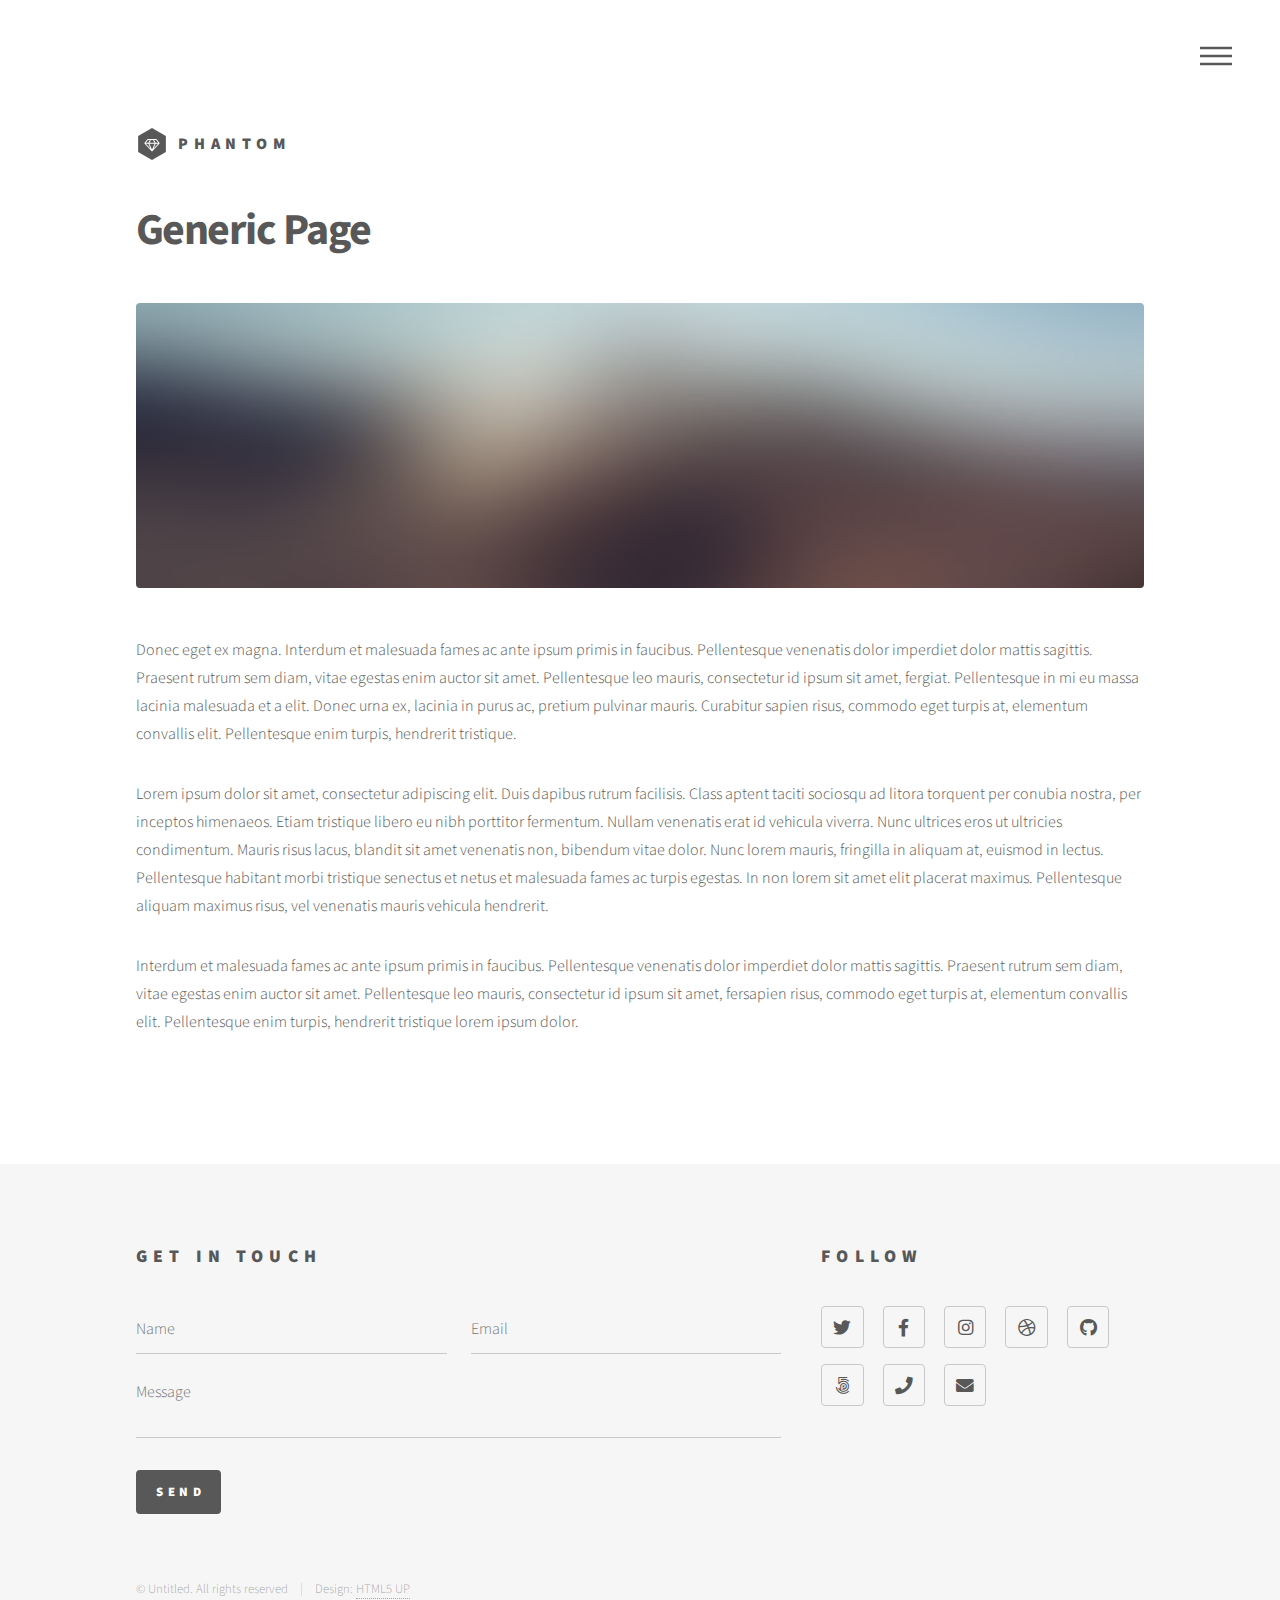
<file: generic.html>
<!DOCTYPE HTML>
<!--
	Phantom by HTML5 UP
	html5up.net | @ajlkn
	Free for personal and commercial use under the CCA 3.0 license (html5up.net/license)
-->
<html>
	<head>
		<title>Generic - Phantom by HTML5 UP</title>
		<meta charset="utf-8" />
		<meta name="viewport" content="width=device-width, initial-scale=1, user-scalable=no" />
		<link rel="stylesheet" href="assets/css/main.css" />
		<noscript><link rel="stylesheet" href="assets/css/noscript.css" /></noscript>
	</head>
	<body class="is-preload">
		<!-- Wrapper -->
			<div id="wrapper">

				<!-- Header -->
					<header id="header">
						<div class="inner">

							<!-- Logo -->
								<a href="index.html" class="logo">
									<span class="symbol"><img src="images/logo.svg" alt="" /></span><span class="title">Phantom</span>
								</a>

							<!-- Nav -->
								<nav>
									<ul>
										<li><a href="#menu">Menu</a></li>
									</ul>
								</nav>

						</div>
					</header>

				<!-- Menu -->
					<nav id="menu">
						<h2>Menu</h2>
						<ul>
							<li><a href="index.html">Home</a></li>
							<li><a href="generic.html">Ipsum veroeros</a></li>
							<li><a href="generic.html">Tempus etiam</a></li>
							<li><a href="generic.html">Consequat dolor</a></li>
							<li><a href="elements.html">Elements</a></li>
						</ul>
					</nav>

				<!-- Main -->
					<div id="main">
						<div class="inner">
							<h1>Generic Page</h1>
							<span class="image main"><img src="images/pic13.jpg" alt="" /></span>
							<p>Donec eget ex magna. Interdum et malesuada fames ac ante ipsum primis in faucibus. Pellentesque venenatis dolor imperdiet dolor mattis sagittis. Praesent rutrum sem diam, vitae egestas enim auctor sit amet. Pellentesque leo mauris, consectetur id ipsum sit amet, fergiat. Pellentesque in mi eu massa lacinia malesuada et a elit. Donec urna ex, lacinia in purus ac, pretium pulvinar mauris. Curabitur sapien risus, commodo eget turpis at, elementum convallis elit. Pellentesque enim turpis, hendrerit tristique.</p>
							<p>Lorem ipsum dolor sit amet, consectetur adipiscing elit. Duis dapibus rutrum facilisis. Class aptent taciti sociosqu ad litora torquent per conubia nostra, per inceptos himenaeos. Etiam tristique libero eu nibh porttitor fermentum. Nullam venenatis erat id vehicula viverra. Nunc ultrices eros ut ultricies condimentum. Mauris risus lacus, blandit sit amet venenatis non, bibendum vitae dolor. Nunc lorem mauris, fringilla in aliquam at, euismod in lectus. Pellentesque habitant morbi tristique senectus et netus et malesuada fames ac turpis egestas. In non lorem sit amet elit placerat maximus. Pellentesque aliquam maximus risus, vel venenatis mauris vehicula hendrerit.</p>
							<p>Interdum et malesuada fames ac ante ipsum primis in faucibus. Pellentesque venenatis dolor imperdiet dolor mattis sagittis. Praesent rutrum sem diam, vitae egestas enim auctor sit amet. Pellentesque leo mauris, consectetur id ipsum sit amet, fersapien risus, commodo eget turpis at, elementum convallis elit. Pellentesque enim turpis, hendrerit tristique lorem ipsum dolor.</p>
						</div>
					</div>

				<!-- Footer -->
					<footer id="footer">
						<div class="inner">
							<section>
								<h2>Get in touch</h2>
								<form method="post" action="#">
									<div class="fields">
										<div class="field half">
											<input type="text" name="name" id="name" placeholder="Name" />
										</div>
										<div class="field half">
											<input type="email" name="email" id="email" placeholder="Email" />
										</div>
										<div class="field">
											<textarea name="message" id="message" placeholder="Message"></textarea>
										</div>
									</div>
									<ul class="actions">
										<li><input type="submit" value="Send" class="primary" /></li>
									</ul>
								</form>
							</section>
							<section>
								<h2>Follow</h2>
								<ul class="icons">
									<li><a href="#" class="icon brands style2 fa-twitter"><span class="label">Twitter</span></a></li>
									<li><a href="#" class="icon brands style2 fa-facebook-f"><span class="label">Facebook</span></a></li>
									<li><a href="#" class="icon brands style2 fa-instagram"><span class="label">Instagram</span></a></li>
									<li><a href="#" class="icon brands style2 fa-dribbble"><span class="label">Dribbble</span></a></li>
									<li><a href="#" class="icon brands style2 fa-github"><span class="label">GitHub</span></a></li>
									<li><a href="#" class="icon brands style2 fa-500px"><span class="label">500px</span></a></li>
									<li><a href="#" class="icon solid style2 fa-phone"><span class="label">Phone</span></a></li>
									<li><a href="#" class="icon solid style2 fa-envelope"><span class="label">Email</span></a></li>
								</ul>
							</section>
							<ul class="copyright">
								<li>&copy; Untitled. All rights reserved</li><li>Design: <a href="http://html5up.net">HTML5 UP</a></li>
							</ul>
						</div>
					</footer>

			</div>

		<!-- Scripts -->
			<script src="assets/js/jquery.min.js"></script>
			<script src="assets/js/browser.min.js"></script>
			<script src="assets/js/breakpoints.min.js"></script>
			<script src="assets/js/util.js"></script>
			<script src="assets/js/main.js"></script>

	</body>
</html>
</file>
<file: assets/css/noscript.css>
/*
	Phantom by HTML5 UP
	html5up.net | @ajlkn
	Free for personal and commercial use under the CCA 3.0 license (html5up.net/license)
*/

/* Tiles */

	body.is-preload .tiles article {
		-moz-transform: none;
		-webkit-transform: none;
		-ms-transform: none;
		transform: none;
		opacity: 1;
	}
</file>
<file: assets/css/main.css>
@import url(fontawesome-all.min.css);
@import url("https://fonts.googleapis.com/css?family=Source+Sans+Pro:300,700,900");

/*
	Phantom by HTML5 UP
	html5up.net | @ajlkn
	Free for personal and commercial use under the CCA 3.0 license (html5up.net/license)
*/

html, body, div, span, applet, object,
iframe, h1, h2, h3, h4, h5, h6, p, blockquote,
pre, a, abbr, acronym, address, big, cite,
code, del, dfn, em, img, ins, kbd, q, s, samp,
small, strike, strong, sub, sup, tt, var, b,
u, i, center, dl, dt, dd, ol, ul, li, fieldset,
form, label, legend, table, caption, tbody,
tfoot, thead, tr, th, td, article, aside,
canvas, details, embed, figure, figcaption,
footer, header, hgroup, menu, nav, output, ruby,
section, summary, time, mark, audio, video {
	margin: 0;
	padding: 0;
	border: 0;
	font-size: 100%;
	font: inherit;
	vertical-align: baseline;}

article, aside, details, figcaption, figure,
footer, header, hgroup, menu, nav, section {
	display: block;}

body {
	line-height: 1;
}

ol, ul {
	list-style: none;
}

blockquote, q {
	quotes: none;
}

	blockquote:before, blockquote:after, q:before, q:after {
		content: '';
		content: none;
	}

table {
	border-collapse: collapse;
	border-spacing: 0;
}

body {
	-webkit-text-size-adjust: none;
}

mark {
	background-color: transparent;
	color: inherit;
}

input::-moz-focus-inner {
	border: 0;
	padding: 0;
}

input, select, textarea {
	-moz-appearance: none;
	-webkit-appearance: none;
	-ms-appearance: none;
	appearance: none;
}

/* Basic */

	@-ms-viewport {
		width: device-width;
	}

	body {
		-ms-overflow-style: scrollbar;
	}

	@media screen and (max-width: 480px) {

		html, body {
			min-width: 320px;
		}

	}

	html {
		box-sizing: border-box;
	}

	*, *:before, *:after {
		box-sizing: inherit;
	}

	body {
		background: #ffffff;
	}

		body.is-preload *, body.is-preload *:before, body.is-preload *:after {
			-moz-animation: none !important;
			-webkit-animation: none !important;
			-ms-animation: none !important;
			animation: none !important;
			-moz-transition: none !important;
			-webkit-transition: none !important;
			-ms-transition: none !important;
			transition: none !important;
		}

/* Type */

	body, input, select, textarea {
		color: #585858;
		font-family: "Source Sans Pro", Helvetica, sans-serif;
		font-size: 16pt;
		font-weight: 300;
		line-height: 1.75;
	}

		@media screen and (max-width: 1680px) {

			body, input, select, textarea {
				font-size: 14pt;
			}

		}

		@media screen and (max-width: 1280px) {

			body, input, select, textarea {
				font-size: 12pt;
			}

		}

	a {
		-moz-transition: border-bottom-color 0.2s ease, color 0.2s ease;
		-webkit-transition: border-bottom-color 0.2s ease, color 0.2s ease;
		-ms-transition: border-bottom-color 0.2s ease, color 0.2s ease;
		transition: border-bottom-color 0.2s ease, color 0.2s ease;
		text-decoration: none;
		color: #585858;
		border-bottom: dotted 1px rgba(88, 88, 88, 0.5);
	}

		a:hover {
			border-bottom-color: transparent;
			color: #f2849e !important;
		}

	strong, b {
		font-weight: 900;
	}

	em, i {
		font-style: italic;
	}

	p {
		margin: 0 0 2em 0;
	}

	h1 {
		font-size: 2.75em;
		font-weight: 700;
		line-height: 1.3;
		margin: 0 0 1em 0;
		letter-spacing: -0.035em;
	}

		h1 a {
			color: inherit;
		}

		@media screen and (max-width: 736px) {

			h1 {
				font-size: 2em;
				margin: 0 0 1em 0;
			}

		}

		@media screen and (max-width: 360px) {

			h1 {
				font-size: 1.75em;
			}

		}

	h2, h3, h4, h5, h6 {
		font-weight: 900;
		line-height: 1.5;
		margin: 0 0 2em 0;
		text-transform: uppercase;
		letter-spacing: 0.35em;
	}

		h2 a, h3 a, h4 a, h5 a, h6 a {
			color: inherit;
		}

	h2 {
		font-size: 1.1em;
	}

	h3 {
		font-size: 1em;
	}

	h4 {
		font-size: 0.8em;
	}

	h5 {
		font-size: 0.8em;
	}

	h6 {
		font-size: 0.8em;
	}

	@media screen and (max-width: 980px) {

		h1 br, h2 br, h3 br, h4 br, h5 br, h6 br {
			display: none;
		}

	}

	@media screen and (max-width: 736px) {

		h2 {
			font-size: 1em;
		}

		h3 {
			font-size: 0.8em;
		}

	}

	sub {
		font-size: 0.8em;
		position: relative;
		top: 0.5em;
	}

	sup {
		font-size: 0.8em;
		position: relative;
		top: -0.5em;
	}

	blockquote {
		border-left: solid 4px #c9c9c9;
		font-style: italic;
		margin: 0 0 2em 0;
		padding: 0.5em 0 0.5em 2em;
	}

	code {
		background: rgba(144, 144, 144, 0.075);
		border-radius: 4px;
		border: solid 1px #c9c9c9;
		font-family: "Courier New", monospace;
		font-size: 0.9em;
		margin: 0 0.25em;
		padding: 0.25em 0.65em;
	}

	pre {
		-webkit-overflow-scrolling: touch;
		font-family: "Courier New", monospace;
		font-size: 0.9em;
		margin: 0 0 2em 0;
	}

		pre code {
			display: block;
			line-height: 1.75;
			padding: 1em 1.5em;
			overflow-x: auto;
		}

	hr {
		border: 0;
		border-bottom: solid 1px #c9c9c9;
		margin: 2em 0;
	}

		hr.major {
			margin: 3em 0;
		}

	.align-left {
		text-align: left;
	}

	.align-center {
		text-align: center;
	}

	.align-right {
		text-align: right;
	}

/* Row */

	.row {
		display: flex;
		flex-wrap: wrap;
		box-sizing: border-box;
		align-items: stretch;
	}

		.row > * {
			box-sizing: border-box;
		}

		.row.gtr-uniform > * > :last-child {
			margin-bottom: 0;
		}

		.row.aln-left {
			justify-content: flex-start;
		}

		.row.aln-center {
			justify-content: center;
		}

		.row.aln-right {
			justify-content: flex-end;
		}

		.row.aln-top {
			align-items: flex-start;
		}

		.row.aln-middle {
			align-items: center;
		}

		.row.aln-bottom {
			align-items: flex-end;
		}

		.row > .imp {
			order: -1;
		}

		.row > .col-1 {
			width: 8.33333%;
		}

		.row > .off-1 {
			margin-left: 8.33333%;
		}

		.row > .col-2 {
			width: 16.66667%;
		}

		.row > .off-2 {
			margin-left: 16.66667%;
		}

		.row > .col-3 {
			width: 25%;
		}

		.row > .off-3 {
			margin-left: 25%;
		}

		.row > .col-4 {
			width: 33.33333%;
		}

		.row > .off-4 {
			margin-left: 33.33333%;
		}

		.row > .col-5 {
			width: 41.66667%;
		}

		.row > .off-5 {
			margin-left: 41.66667%;
		}

		.row > .col-6 {
			width: 50%;
		}

		.row > .off-6 {
			margin-left: 50%;
		}

		.row > .col-7 {
			width: 58.33333%;
		}

		.row > .off-7 {
			margin-left: 58.33333%;
		}

		.row > .col-8 {
			width: 66.66667%;
		}

		.row > .off-8 {
			margin-left: 66.66667%;
		}

		.row > .col-9 {
			width: 75%;
		}

		.row > .off-9 {
			margin-left: 75%;
		}

		.row > .col-10 {
			width: 83.33333%;
		}

		.row > .off-10 {
			margin-left: 83.33333%;
		}

		.row > .col-11 {
			width: 91.66667%;
		}

		.row > .off-11 {
			margin-left: 91.66667%;
		}

		.row > .col-12 {
			width: 100%;
		}

		.row > .off-12 {
			margin-left: 100%;
		}

		.row.gtr-0 {
			margin-top: 0;
			margin-left: 0em;
		}

			.row.gtr-0 > * {
				padding: 0 0 0 0em;
			}

			.row.gtr-0.gtr-uniform {
				margin-top: 0em;
			}

				.row.gtr-0.gtr-uniform > * {
					padding-top: 0em;
				}

		.row.gtr-25 {
			margin-top: 0;
			margin-left: -0.5em;
		}

			.row.gtr-25 > * {
				padding: 0 0 0 0.5em;
			}

			.row.gtr-25.gtr-uniform {
				margin-top: -0.5em;
			}

				.row.gtr-25.gtr-uniform > * {
					padding-top: 0.5em;
				}

		.row.gtr-50 {
			margin-top: 0;
			margin-left: -1em;
		}

			.row.gtr-50 > * {
				padding: 0 0 0 1em;
			}

			.row.gtr-50.gtr-uniform {
				margin-top: -1em;
			}

				.row.gtr-50.gtr-uniform > * {
					padding-top: 1em;
				}

		.row {
			margin-top: 0;
			margin-left: -2em;
		}

			.row > * {
				padding: 0 0 0 2em;
			}

			.row.gtr-uniform {
				margin-top: -2em;
			}

				.row.gtr-uniform > * {
					padding-top: 2em;
				}

		.row.gtr-150 {
			margin-top: 0;
			margin-left: -3em;
		}

			.row.gtr-150 > * {
				padding: 0 0 0 3em;
			}

			.row.gtr-150.gtr-uniform {
				margin-top: -3em;
			}

				.row.gtr-150.gtr-uniform > * {
					padding-top: 3em;
				}

		.row.gtr-200 {
			margin-top: 0;
			margin-left: -4em;
		}

			.row.gtr-200 > * {
				padding: 0 0 0 4em;
			}

			.row.gtr-200.gtr-uniform {
				margin-top: -4em;
			}

				.row.gtr-200.gtr-uniform > * {
					padding-top: 4em;
				}

		@media screen and (max-width: 1680px) {

			.row {
				display: flex;
				flex-wrap: wrap;
				box-sizing: border-box;
				align-items: stretch;
			}

				.row > * {
					box-sizing: border-box;
				}

				.row.gtr-uniform > * > :last-child {
					margin-bottom: 0;
				}

				.row.aln-left {
					justify-content: flex-start;
				}

				.row.aln-center {
					justify-content: center;
				}

				.row.aln-right {
					justify-content: flex-end;
				}

				.row.aln-top {
					align-items: flex-start;
				}

				.row.aln-middle {
					align-items: center;
				}

				.row.aln-bottom {
					align-items: flex-end;
				}

				.row > .imp-xlarge {
					order: -1;
				}

				.row > .col-1-xlarge {
					width: 8.33333%;
				}

				.row > .off-1-xlarge {
					margin-left: 8.33333%;
				}

				.row > .col-2-xlarge {
					width: 16.66667%;
				}

				.row > .off-2-xlarge {
					margin-left: 16.66667%;
				}

				.row > .col-3-xlarge {
					width: 25%;
				}

				.row > .off-3-xlarge {
					margin-left: 25%;
				}

				.row > .col-4-xlarge {
					width: 33.33333%;
				}

				.row > .off-4-xlarge {
					margin-left: 33.33333%;
				}

				.row > .col-5-xlarge {
					width: 41.66667%;
				}

				.row > .off-5-xlarge {
					margin-left: 41.66667%;
				}

				.row > .col-6-xlarge {
					width: 50%;
				}

				.row > .off-6-xlarge {
					margin-left: 50%;
				}

				.row > .col-7-xlarge {
					width: 58.33333%;
				}

				.row > .off-7-xlarge {
					margin-left: 58.33333%;
				}

				.row > .col-8-xlarge {
					width: 66.66667%;
				}

				.row > .off-8-xlarge {
					margin-left: 66.66667%;
				}

				.row > .col-9-xlarge {
					width: 75%;
				}

				.row > .off-9-xlarge {
					margin-left: 75%;
				}

				.row > .col-10-xlarge {
					width: 83.33333%;
				}

				.row > .off-10-xlarge {
					margin-left: 83.33333%;
				}

				.row > .col-11-xlarge {
					width: 91.66667%;
				}

				.row > .off-11-xlarge {
					margin-left: 91.66667%;
				}

				.row > .col-12-xlarge {
					width: 100%;
				}

				.row > .off-12-xlarge {
					margin-left: 100%;
				}

				.row.gtr-0 {
					margin-top: 0;
					margin-left: 0em;
				}

					.row.gtr-0 > * {
						padding: 0 0 0 0em;
					}

					.row.gtr-0.gtr-uniform {
						margin-top: 0em;
					}

						.row.gtr-0.gtr-uniform > * {
							padding-top: 0em;
						}

				.row.gtr-25 {
					margin-top: 0;
					margin-left: -0.5em;
				}

					.row.gtr-25 > * {
						padding: 0 0 0 0.5em;
					}

					.row.gtr-25.gtr-uniform {
						margin-top: -0.5em;
					}

						.row.gtr-25.gtr-uniform > * {
							padding-top: 0.5em;
						}

				.row.gtr-50 {
					margin-top: 0;
					margin-left: -1em;
				}

					.row.gtr-50 > * {
						padding: 0 0 0 1em;
					}

					.row.gtr-50.gtr-uniform {
						margin-top: -1em;
					}

						.row.gtr-50.gtr-uniform > * {
							padding-top: 1em;
						}

				.row {
					margin-top: 0;
					margin-left: -2em;
				}

					.row > * {
						padding: 0 0 0 2em;
					}

					.row.gtr-uniform {
						margin-top: -2em;
					}

						.row.gtr-uniform > * {
							padding-top: 2em;
						}

				.row.gtr-150 {
					margin-top: 0;
					margin-left: -3em;
				}

					.row.gtr-150 > * {
						padding: 0 0 0 3em;
					}

					.row.gtr-150.gtr-uniform {
						margin-top: -3em;
					}

						.row.gtr-150.gtr-uniform > * {
							padding-top: 3em;
						}

				.row.gtr-200 {
					margin-top: 0;
					margin-left: -4em;
				}

					.row.gtr-200 > * {
						padding: 0 0 0 4em;
					}

					.row.gtr-200.gtr-uniform {
						margin-top: -4em;
					}

						.row.gtr-200.gtr-uniform > * {
							padding-top: 4em;
						}

		}

		@media screen and (max-width: 1280px) {

			.row {
				display: flex;
				flex-wrap: wrap;
				box-sizing: border-box;
				align-items: stretch;
			}

				.row > * {
					box-sizing: border-box;
				}

				.row.gtr-uniform > * > :last-child {
					margin-bottom: 0;
				}

				.row.aln-left {
					justify-content: flex-start;
				}

				.row.aln-center {
					justify-content: center;
				}

				.row.aln-right {
					justify-content: flex-end;
				}

				.row.aln-top {
					align-items: flex-start;
				}

				.row.aln-middle {
					align-items: center;
				}

				.row.aln-bottom {
					align-items: flex-end;
				}

				.row > .imp-large {
					order: -1;
				}

				.row > .col-1-large {
					width: 8.33333%;
				}

				.row > .off-1-large {
					margin-left: 8.33333%;
				}

				.row > .col-2-large {
					width: 16.66667%;
				}

				.row > .off-2-large {
					margin-left: 16.66667%;
				}

				.row > .col-3-large {
					width: 25%;
				}

				.row > .off-3-large {
					margin-left: 25%;
				}

				.row > .col-4-large {
					width: 33.33333%;
				}

				.row > .off-4-large {
					margin-left: 33.33333%;
				}

				.row > .col-5-large {
					width: 41.66667%;
				}

				.row > .off-5-large {
					margin-left: 41.66667%;
				}

				.row > .col-6-large {
					width: 50%;
				}

				.row > .off-6-large {
					margin-left: 50%;
				}

				.row > .col-7-large {
					width: 58.33333%;
				}

				.row > .off-7-large {
					margin-left: 58.33333%;
				}

				.row > .col-8-large {
					width: 66.66667%;
				}

				.row > .off-8-large {
					margin-left: 66.66667%;
				}

				.row > .col-9-large {
					width: 75%;
				}

				.row > .off-9-large {
					margin-left: 75%;
				}

				.row > .col-10-large {
					width: 83.33333%;
				}

				.row > .off-10-large {
					margin-left: 83.33333%;
				}

				.row > .col-11-large {
					width: 91.66667%;
				}

				.row > .off-11-large {
					margin-left: 91.66667%;
				}

				.row > .col-12-large {
					width: 100%;
				}

				.row > .off-12-large {
					margin-left: 100%;
				}

				.row.gtr-0 {
					margin-top: 0;
					margin-left: 0em;
				}

					.row.gtr-0 > * {
						padding: 0 0 0 0em;
					}

					.row.gtr-0.gtr-uniform {
						margin-top: 0em;
					}

						.row.gtr-0.gtr-uniform > * {
							padding-top: 0em;
						}

				.row.gtr-25 {
					margin-top: 0;
					margin-left: -0.5em;
				}

					.row.gtr-25 > * {
						padding: 0 0 0 0.5em;
					}

					.row.gtr-25.gtr-uniform {
						margin-top: -0.5em;
					}

						.row.gtr-25.gtr-uniform > * {
							padding-top: 0.5em;
						}

				.row.gtr-50 {
					margin-top: 0;
					margin-left: -1em;
				}

					.row.gtr-50 > * {
						padding: 0 0 0 1em;
					}

					.row.gtr-50.gtr-uniform {
						margin-top: -1em;
					}

						.row.gtr-50.gtr-uniform > * {
							padding-top: 1em;
						}

				.row {
					margin-top: 0;
					margin-left: -2em;
				}

					.row > * {
						padding: 0 0 0 2em;
					}

					.row.gtr-uniform {
						margin-top: -2em;
					}

						.row.gtr-uniform > * {
							padding-top: 2em;
						}

				.row.gtr-150 {
					margin-top: 0;
					margin-left: -3em;
				}

					.row.gtr-150 > * {
						padding: 0 0 0 3em;
					}

					.row.gtr-150.gtr-uniform {
						margin-top: -3em;
					}

						.row.gtr-150.gtr-uniform > * {
							padding-top: 3em;
						}

				.row.gtr-200 {
					margin-top: 0;
					margin-left: -4em;
				}

					.row.gtr-200 > * {
						padding: 0 0 0 4em;
					}

					.row.gtr-200.gtr-uniform {
						margin-top: -4em;
					}

						.row.gtr-200.gtr-uniform > * {
							padding-top: 4em;
						}

		}

		@media screen and (max-width: 980px) {

			.row {
				display: flex;
				flex-wrap: wrap;
				box-sizing: border-box;
				align-items: stretch;
			}

				.row > * {
					box-sizing: border-box;
				}

				.row.gtr-uniform > * > :last-child {
					margin-bottom: 0;
				}

				.row.aln-left {
					justify-content: flex-start;
				}

				.row.aln-center {
					justify-content: center;
				}

				.row.aln-right {
					justify-content: flex-end;
				}

				.row.aln-top {
					align-items: flex-start;
				}

				.row.aln-middle {
					align-items: center;
				}

				.row.aln-bottom {
					align-items: flex-end;
				}

				.row > .imp-medium {
					order: -1;
				}

				.row > .col-1-medium {
					width: 8.33333%;
				}

				.row > .off-1-medium {
					margin-left: 8.33333%;
				}

				.row > .col-2-medium {
					width: 16.66667%;
				}

				.row > .off-2-medium {
					margin-left: 16.66667%;
				}

				.row > .col-3-medium {
					width: 25%;
				}

				.row > .off-3-medium {
					margin-left: 25%;
				}

				.row > .col-4-medium {
					width: 33.33333%;
				}

				.row > .off-4-medium {
					margin-left: 33.33333%;
				}

				.row > .col-5-medium {
					width: 41.66667%;
				}

				.row > .off-5-medium {
					margin-left: 41.66667%;
				}

				.row > .col-6-medium {
					width: 50%;
				}

				.row > .off-6-medium {
					margin-left: 50%;
				}

				.row > .col-7-medium {
					width: 58.33333%;
				}

				.row > .off-7-medium {
					margin-left: 58.33333%;
				}

				.row > .col-8-medium {
					width: 66.66667%;
				}

				.row > .off-8-medium {
					margin-left: 66.66667%;
				}

				.row > .col-9-medium {
					width: 75%;
				}

				.row > .off-9-medium {
					margin-left: 75%;
				}

				.row > .col-10-medium {
					width: 83.33333%;
				}

				.row > .off-10-medium {
					margin-left: 83.33333%;
				}

				.row > .col-11-medium {
					width: 91.66667%;
				}

				.row > .off-11-medium {
					margin-left: 91.66667%;
				}

				.row > .col-12-medium {
					width: 100%;
				}

				.row > .off-12-medium {
					margin-left: 100%;
				}

				.row.gtr-0 {
					margin-top: 0;
					margin-left: 0em;
				}

					.row.gtr-0 > * {
						padding: 0 0 0 0em;
					}

					.row.gtr-0.gtr-uniform {
						margin-top: 0em;
					}

						.row.gtr-0.gtr-uniform > * {
							padding-top: 0em;
						}

				.row.gtr-25 {
					margin-top: 0;
					margin-left: -0.375em;
				}

					.row.gtr-25 > * {
						padding: 0 0 0 0.375em;
					}

					.row.gtr-25.gtr-uniform {
						margin-top: -0.375em;
					}

						.row.gtr-25.gtr-uniform > * {
							padding-top: 0.375em;
						}

				.row.gtr-50 {
					margin-top: 0;
					margin-left: -0.75em;
				}

					.row.gtr-50 > * {
						padding: 0 0 0 0.75em;
					}

					.row.gtr-50.gtr-uniform {
						margin-top: -0.75em;
					}

						.row.gtr-50.gtr-uniform > * {
							padding-top: 0.75em;
						}

				.row {
					margin-top: 0;
					margin-left: -1.5em;
				}

					.row > * {
						padding: 0 0 0 1.5em;
					}

					.row.gtr-uniform {
						margin-top: -1.5em;
					}

						.row.gtr-uniform > * {
							padding-top: 1.5em;
						}

				.row.gtr-150 {
					margin-top: 0;
					margin-left: -2.25em;
				}

					.row.gtr-150 > * {
						padding: 0 0 0 2.25em;
					}

					.row.gtr-150.gtr-uniform {
						margin-top: -2.25em;
					}

						.row.gtr-150.gtr-uniform > * {
							padding-top: 2.25em;
						}

				.row.gtr-200 {
					margin-top: 0;
					margin-left: -3em;
				}

					.row.gtr-200 > * {
						padding: 0 0 0 3em;
					}

					.row.gtr-200.gtr-uniform {
						margin-top: -3em;
					}

						.row.gtr-200.gtr-uniform > * {
							padding-top: 3em;
						}

		}

		@media screen and (max-width: 736px) {

			.row {
				display: flex;
				flex-wrap: wrap;
				box-sizing: border-box;
				align-items: stretch;
			}

				.row > * {
					box-sizing: border-box;
				}

				.row.gtr-uniform > * > :last-child {
					margin-bottom: 0;
				}

				.row.aln-left {
					justify-content: flex-start;
				}

				.row.aln-center {
					justify-content: center;
				}

				.row.aln-right {
					justify-content: flex-end;
				}

				.row.aln-top {
					align-items: flex-start;
				}

				.row.aln-middle {
					align-items: center;
				}

				.row.aln-bottom {
					align-items: flex-end;
				}

				.row > .imp-small {
					order: -1;
				}

				.row > .col-1-small {
					width: 8.33333%;
				}

				.row > .off-1-small {
					margin-left: 8.33333%;
				}

				.row > .col-2-small {
					width: 16.66667%;
				}

				.row > .off-2-small {
					margin-left: 16.66667%;
				}

				.row > .col-3-small {
					width: 25%;
				}

				.row > .off-3-small {
					margin-left: 25%;
				}

				.row > .col-4-small {
					width: 33.33333%;
				}

				.row > .off-4-small {
					margin-left: 33.33333%;
				}

				.row > .col-5-small {
					width: 41.66667%;
				}

				.row > .off-5-small {
					margin-left: 41.66667%;
				}

				.row > .col-6-small {
					width: 50%;
				}

				.row > .off-6-small {
					margin-left: 50%;
				}

				.row > .col-7-small {
					width: 58.33333%;
				}

				.row > .off-7-small {
					margin-left: 58.33333%;
				}

				.row > .col-8-small {
					width: 66.66667%;
				}

				.row > .off-8-small {
					margin-left: 66.66667%;
				}

				.row > .col-9-small {
					width: 75%;
				}

				.row > .off-9-small {
					margin-left: 75%;
				}

				.row > .col-10-small {
					width: 83.33333%;
				}

				.row > .off-10-small {
					margin-left: 83.33333%;
				}

				.row > .col-11-small {
					width: 91.66667%;
				}

				.row > .off-11-small {
					margin-left: 91.66667%;
				}

				.row > .col-12-small {
					width: 100%;
				}

				.row > .off-12-small {
					margin-left: 100%;
				}

				.row.gtr-0 {
					margin-top: 0;
					margin-left: 0em;
				}

					.row.gtr-0 > * {
						padding: 0 0 0 0em;
					}

					.row.gtr-0.gtr-uniform {
						margin-top: 0em;
					}

						.row.gtr-0.gtr-uniform > * {
							padding-top: 0em;
						}

				.row.gtr-25 {
					margin-top: 0;
					margin-left: -0.25em;
				}

					.row.gtr-25 > * {
						padding: 0 0 0 0.25em;
					}

					.row.gtr-25.gtr-uniform {
						margin-top: -0.25em;
					}

						.row.gtr-25.gtr-uniform > * {
							padding-top: 0.25em;
						}

				.row.gtr-50 {
					margin-top: 0;
					margin-left: -0.5em;
				}

					.row.gtr-50 > * {
						padding: 0 0 0 0.5em;
					}

					.row.gtr-50.gtr-uniform {
						margin-top: -0.5em;
					}

						.row.gtr-50.gtr-uniform > * {
							padding-top: 0.5em;
						}

				.row {
					margin-top: 0;
					margin-left: -1em;
				}

					.row > * {
						padding: 0 0 0 1em;
					}

					.row.gtr-uniform {
						margin-top: -1em;
					}

						.row.gtr-uniform > * {
							padding-top: 1em;
						}

				.row.gtr-150 {
					margin-top: 0;
					margin-left: -1.5em;
				}

					.row.gtr-150 > * {
						padding: 0 0 0 1.5em;
					}

					.row.gtr-150.gtr-uniform {
						margin-top: -1.5em;
					}

						.row.gtr-150.gtr-uniform > * {
							padding-top: 1.5em;
						}

				.row.gtr-200 {
					margin-top: 0;
					margin-left: -2em;
				}

					.row.gtr-200 > * {
						padding: 0 0 0 2em;
					}

					.row.gtr-200.gtr-uniform {
						margin-top: -2em;
					}

						.row.gtr-200.gtr-uniform > * {
							padding-top: 2em;
						}

		}

		@media screen and (max-width: 480px) {

			.row {
				display: flex;
				flex-wrap: wrap;
				box-sizing: border-box;
				align-items: stretch;
			}

				.row > * {
					box-sizing: border-box;
				}

				.row.gtr-uniform > * > :last-child {
					margin-bottom: 0;
				}

				.row.aln-left {
					justify-content: flex-start;
				}

				.row.aln-center {
					justify-content: center;
				}

				.row.aln-right {
					justify-content: flex-end;
				}

				.row.aln-top {
					align-items: flex-start;
				}

				.row.aln-middle {
					align-items: center;
				}

				.row.aln-bottom {
					align-items: flex-end;
				}

				.row > .imp-xsmall {
					order: -1;
				}

				.row > .col-1-xsmall {
					width: 8.33333%;
				}

				.row > .off-1-xsmall {
					margin-left: 8.33333%;
				}

				.row > .col-2-xsmall {
					width: 16.66667%;
				}

				.row > .off-2-xsmall {
					margin-left: 16.66667%;
				}

				.row > .col-3-xsmall {
					width: 25%;
				}

				.row > .off-3-xsmall {
					margin-left: 25%;
				}

				.row > .col-4-xsmall {
					width: 33.33333%;
				}

				.row > .off-4-xsmall {
					margin-left: 33.33333%;
				}

				.row > .col-5-xsmall {
					width: 41.66667%;
				}

				.row > .off-5-xsmall {
					margin-left: 41.66667%;
				}

				.row > .col-6-xsmall {
					width: 50%;
				}

				.row > .off-6-xsmall {
					margin-left: 50%;
				}

				.row > .col-7-xsmall {
					width: 58.33333%;
				}

				.row > .off-7-xsmall {
					margin-left: 58.33333%;
				}

				.row > .col-8-xsmall {
					width: 66.66667%;
				}

				.row > .off-8-xsmall {
					margin-left: 66.66667%;
				}

				.row > .col-9-xsmall {
					width: 75%;
				}

				.row > .off-9-xsmall {
					margin-left: 75%;
				}

				.row > .col-10-xsmall {
					width: 83.33333%;
				}

				.row > .off-10-xsmall {
					margin-left: 83.33333%;
				}

				.row > .col-11-xsmall {
					width: 91.66667%;
				}

				.row > .off-11-xsmall {
					margin-left: 91.66667%;
				}

				.row > .col-12-xsmall {
					width: 100%;
				}

				.row > .off-12-xsmall {
					margin-left: 100%;
				}

				.row.gtr-0 {
					margin-top: 0;
					margin-left: 0em;
				}

					.row.gtr-0 > * {
						padding: 0 0 0 0em;
					}

					.row.gtr-0.gtr-uniform {
						margin-top: 0em;
					}

						.row.gtr-0.gtr-uniform > * {
							padding-top: 0em;
						}

				.row.gtr-25 {
					margin-top: 0;
					margin-left: -0.25em;
				}

					.row.gtr-25 > * {
						padding: 0 0 0 0.25em;
					}

					.row.gtr-25.gtr-uniform {
						margin-top: -0.25em;
					}

						.row.gtr-25.gtr-uniform > * {
							padding-top: 0.25em;
						}

				.row.gtr-50 {
					margin-top: 0;
					margin-left: -0.5em;
				}

					.row.gtr-50 > * {
						padding: 0 0 0 0.5em;
					}

					.row.gtr-50.gtr-uniform {
						margin-top: -0.5em;
					}

						.row.gtr-50.gtr-uniform > * {
							padding-top: 0.5em;
						}

				.row {
					margin-top: 0;
					margin-left: -1em;
				}

					.row > * {
						padding: 0 0 0 1em;
					}

					.row.gtr-uniform {
						margin-top: -1em;
					}

						.row.gtr-uniform > * {
							padding-top: 1em;
						}

				.row.gtr-150 {
					margin-top: 0;
					margin-left: -1.5em;
				}

					.row.gtr-150 > * {
						padding: 0 0 0 1.5em;
					}

					.row.gtr-150.gtr-uniform {
						margin-top: -1.5em;
					}

						.row.gtr-150.gtr-uniform > * {
							padding-top: 1.5em;
						}

				.row.gtr-200 {
					margin-top: 0;
					margin-left: -2em;
				}

					.row.gtr-200 > * {
						padding: 0 0 0 2em;
					}

					.row.gtr-200.gtr-uniform {
						margin-top: -2em;
					}

						.row.gtr-200.gtr-uniform > * {
							padding-top: 2em;
						}

		}

/* Section/Article */

	section.special, article.special {
		text-align: center;
	}

	header p {
		margin-top: -1em;
	}

	@media screen and (max-width: 736px) {

		header p {
			margin-top: 0;
		}

	}

/* Icon */

	.icon {
		text-decoration: none;
		border-bottom: none;
		position: relative;
	}

		.icon:before {
			-moz-osx-font-smoothing: grayscale;
			-webkit-font-smoothing: antialiased;
			display: inline-block;
			font-style: normal;
			font-variant: normal;
			text-rendering: auto;
			line-height: 1;
			text-transform: none !important;
			font-family: 'Font Awesome 5 Free';
			font-weight: 400;
		}

		.icon > .label {
			display: none;
		}

		.icon:before {
			line-height: inherit;
		}

		.icon.solid:before {
			font-weight: 900;
		}

		.icon.brands:before {
			font-family: 'Font Awesome 5 Brands';
		}

		.icon.style2 {
			-moz-transition: background-color 0.2s ease-in-out, color 0.2s ease-in-out, border-color 0.2s ease-in-out;
			-webkit-transition: background-color 0.2s ease-in-out, color 0.2s ease-in-out, border-color 0.2s ease-in-out;
			-ms-transition: background-color 0.2s ease-in-out, color 0.2s ease-in-out, border-color 0.2s ease-in-out;
			transition: background-color 0.2s ease-in-out, color 0.2s ease-in-out, border-color 0.2s ease-in-out;
			background-color: transparent;
			border: solid 1px #c9c9c9;
			border-radius: 4px;
			width: 2.65em;
			height: 2.65em;
			display: inline-block;
			text-align: center;
			line-height: 2.65em;
			color: inherit;
		}

			.icon.style2:before {
				font-size: 1.1em;
			}

			.icon.style2:hover {
				color: #f2849e;
				border-color: #f2849e;
			}

			.icon.style2:active {
				background-color: rgba(242, 132, 158, 0.1);
			}

/* List */

	ol {
		list-style: decimal;
		margin: 0 0 2em 0;
		padding-left: 1.25em;
	}

		ol li {
			padding-left: 0.25em;
		}

	ul {
		list-style: disc;
		margin: 0 0 2em 0;
		padding-left: 1em;
	}

		ul li {
			padding-left: 0.5em;
		}

		ul.alt {
			list-style: none;
			padding-left: 0;
		}

			ul.alt li {
				border-top: solid 1px #c9c9c9;
				padding: 0.5em 0;
			}

				ul.alt li:first-child {
					border-top: 0;
					padding-top: 0;
				}

	dl {
		margin: 0 0 2em 0;
	}

		dl dt {
			display: block;
			font-weight: 900;
			margin: 0 0 1em 0;
		}

		dl dd {
			margin-left: 2em;
		}

/* Actions */

	ul.actions {
		display: -moz-flex;
		display: -webkit-flex;
		display: -ms-flex;
		display: flex;
		cursor: default;
		list-style: none;
		margin-left: -1em;
		padding-left: 0;
	}

		ul.actions li {
			padding: 0 0 0 1em;
			vertical-align: middle;
		}

		ul.actions.special {
			-moz-justify-content: center;
			-webkit-justify-content: center;
			-ms-justify-content: center;
			justify-content: center;
			width: 100%;
			margin-left: 0;
		}

			ul.actions.special li:first-child {
				padding-left: 0;
			}

		ul.actions.stacked {
			-moz-flex-direction: column;
			-webkit-flex-direction: column;
			-ms-flex-direction: column;
			flex-direction: column;
			margin-left: 0;
		}

			ul.actions.stacked li {
				padding: 1.3em 0 0 0;
			}

				ul.actions.stacked li:first-child {
					padding-top: 0;
				}

		ul.actions.fit {
			width: calc(100% + 1em);
		}

			ul.actions.fit li {
				-moz-flex-grow: 1;
				-webkit-flex-grow: 1;
				-ms-flex-grow: 1;
				flex-grow: 1;
				-moz-flex-shrink: 1;
				-webkit-flex-shrink: 1;
				-ms-flex-shrink: 1;
				flex-shrink: 1;
				width: 100%;
			}

				ul.actions.fit li > * {
					width: 100%;
				}

			ul.actions.fit.stacked {
				width: 100%;
			}

		@media screen and (max-width: 480px) {

			ul.actions:not(.fixed) {
				-moz-flex-direction: column;
				-webkit-flex-direction: column;
				-ms-flex-direction: column;
				flex-direction: column;
				margin-left: 0;
				width: 100% !important;
			}

				ul.actions:not(.fixed) li {
					-moz-flex-grow: 1;
					-webkit-flex-grow: 1;
					-ms-flex-grow: 1;
					flex-grow: 1;
					-moz-flex-shrink: 1;
					-webkit-flex-shrink: 1;
					-ms-flex-shrink: 1;
					flex-shrink: 1;
					padding: 1em 0 0 0;
					text-align: center;
					width: 100%;
				}

					ul.actions:not(.fixed) li > * {
						width: 100%;
					}

					ul.actions:not(.fixed) li:first-child {
						padding-top: 0;
					}

					ul.actions:not(.fixed) li input[type="submit"],
					ul.actions:not(.fixed) li input[type="reset"],
					ul.actions:not(.fixed) li input[type="button"],
					ul.actions:not(.fixed) li button,
					ul.actions:not(.fixed) li .button {
						width: 100%;
					}

						ul.actions:not(.fixed) li input[type="submit"].icon:before,
						ul.actions:not(.fixed) li input[type="reset"].icon:before,
						ul.actions:not(.fixed) li input[type="button"].icon:before,
						ul.actions:not(.fixed) li button.icon:before,
						ul.actions:not(.fixed) li .button.icon:before {
							margin-left: -0.5rem;
						}

		}

/* Icons */

	ul.icons {
		cursor: default;
		list-style: none;
		padding-left: 0;
		margin: -1em 0 2em -1em;
	}

		ul.icons li {
			display: inline-block;
			padding: 1em 0 0 1em;
		}

/* Form */

	form {
		margin: 0 0 2em 0;
		overflow-x: hidden;
	}

		form > :last-child {
			margin-bottom: 0;
		}

		form > .fields {
			display: -moz-flex;
			display: -webkit-flex;
			display: -ms-flex;
			display: flex;
			-moz-flex-wrap: wrap;
			-webkit-flex-wrap: wrap;
			-ms-flex-wrap: wrap;
			flex-wrap: wrap;
			width: calc(100% + 3em);
			margin: -1.5em 0 2em -1.5em;
		}

			form > .fields > .field {
				-moz-flex-grow: 0;
				-webkit-flex-grow: 0;
				-ms-flex-grow: 0;
				flex-grow: 0;
				-moz-flex-shrink: 0;
				-webkit-flex-shrink: 0;
				-ms-flex-shrink: 0;
				flex-shrink: 0;
				padding: 1.5em 0 0 1.5em;
				width: calc(100% - 1.5em);
			}

				form > .fields > .field.half {
					width: calc(50% - 0.75em);
				}

				form > .fields > .field.third {
					width: calc(100%/3 - 0.5em);
				}

				form > .fields > .field.quarter {
					width: calc(25% - 0.375em);
				}

		@media screen and (max-width: 480px) {

			form > .fields {
				width: calc(100% + 3em);
				margin: -1.5em 0 2em -1.5em;
			}

				form > .fields > .field {
					padding: 1.5em 0 0 1.5em;
					width: calc(100% - 1.5em);
				}

					form > .fields > .field.half {
						width: calc(100% - 1.5em);
					}

					form > .fields > .field.third {
						width: calc(100% - 1.5em);
					}

					form > .fields > .field.quarter {
						width: calc(100% - 1.5em);
					}

		}

	label {
		display: block;
		font-size: 0.9em;
		font-weight: 900;
		margin: 0 0 1em 0;
	}

	input[type="text"],
	input[type="password"],
	input[type="email"],
	input[type="tel"],
	select,
	textarea {
		-moz-appearance: none;
		-webkit-appearance: none;
		-ms-appearance: none;
		appearance: none;
		background-color: transparent;
		border: none;
		border-radius: 0;
		border-bottom: solid 1px #c9c9c9;
		color: inherit;
		display: block;
		outline: 0;
		padding: 0;
		text-decoration: none;
		width: 100%;
	}

		input[type="text"]:invalid,
		input[type="password"]:invalid,
		input[type="email"]:invalid,
		input[type="tel"]:invalid,
		select:invalid,
		textarea:invalid {
			box-shadow: none;
		}

		input[type="text"]:focus,
		input[type="password"]:focus,
		input[type="email"]:focus,
		input[type="tel"]:focus,
		select:focus,
		textarea:focus {
			border-bottom-color: #f2849e;
			box-shadow: inset 0 -1px 0 0 #f2849e;
		}

	select {
		background-image: url("data:image/svg+xml;charset=utf8,%3Csvg xmlns='http://www.w3.org/2000/svg' width='40' height='40' preserveAspectRatio='none' viewBox='0 0 40 40'%3E%3Cpath d='M9.4,12.3l10.4,10.4l10.4-10.4c0.2-0.2,0.5-0.4,0.9-0.4c0.3,0,0.6,0.1,0.9,0.4l3.3,3.3c0.2,0.2,0.4,0.5,0.4,0.9 c0,0.4-0.1,0.6-0.4,0.9L20.7,31.9c-0.2,0.2-0.5,0.4-0.9,0.4c-0.3,0-0.6-0.1-0.9-0.4L4.3,17.3c-0.2-0.2-0.4-0.5-0.4-0.9 c0-0.4,0.1-0.6,0.4-0.9l3.3-3.3c0.2-0.2,0.5-0.4,0.9-0.4S9.1,12.1,9.4,12.3z' fill='%23c9c9c9' /%3E%3C/svg%3E");
		background-size: 1.25rem;
		background-repeat: no-repeat;
		background-position: calc(100% - 1rem) center;
		height: 3em;
		padding-right: 3em;
		text-overflow: ellipsis;
	}

		select option {
			background: #ffffff;
		}

		select:focus::-ms-value {
			background-color: transparent;
		}

		select::-ms-expand {
			display: none;
		}

	input[type="text"],
	input[type="password"],
	input[type="email"],
	select {
		height: 3em;
	}

	textarea {
		padding: 0;
		min-height: 3.75em;
	}

	input[type="checkbox"],
	input[type="radio"] {
		-moz-appearance: none;
		-webkit-appearance: none;
		-ms-appearance: none;
		appearance: none;
		display: block;
		float: left;
		margin-right: -2em;
		opacity: 0;
		width: 1em;
		z-index: -1;
	}

		input[type="checkbox"] + label,
		input[type="radio"] + label {
			text-decoration: none;
			color: #585858;
			cursor: pointer;
			display: inline-block;
			font-size: 1em;
			font-weight: 300;
			padding-left: 2.55em;
			padding-right: 0.75em;
			position: relative;
		}

			input[type="checkbox"] + label:before,
			input[type="radio"] + label:before {
				-moz-osx-font-smoothing: grayscale;
				-webkit-font-smoothing: antialiased;
				display: inline-block;
				font-style: normal;
				font-variant: normal;
				text-rendering: auto;
				line-height: 1;
				text-transform: none !important;
				font-family: 'Font Awesome 5 Free';
				font-weight: 900;
			}

			input[type="checkbox"] + label:before,
			input[type="radio"] + label:before {
				border-radius: 4px;
				border: solid 1px #c9c9c9;
				content: '';
				display: inline-block;
				font-size: 0.8em;
				height: 2.25em;
				left: 0;
				line-height: 2.25em;
				position: absolute;
				text-align: center;
				top: 0;
				width: 2.25em;
			}

		input[type="checkbox"]:checked + label:before,
		input[type="radio"]:checked + label:before {
			background: #585858;
			border-color: #585858;
			color: #ffffff;
			content: '\f00c';
		}

		input[type="checkbox"]:focus + label:before,
		input[type="radio"]:focus + label:before {
			border-color: #f2849e;
			box-shadow: 0 0 0 1px #f2849e;
		}

	input[type="checkbox"] + label:before {
		border-radius: 4px;
	}

	input[type="radio"] + label:before {
		border-radius: 100%;
	}

/* Box */

	.box {
		border-radius: 4px;
		border: solid 1px #c9c9c9;
		margin-bottom: 2em;
		padding: 1.5em;
	}

		.box > :last-child,
		.box > :last-child > :last-child,
		.box > :last-child > :last-child > :last-child {
			margin-bottom: 0;
		}

		.box.alt {
			border: 0;
			border-radius: 0;
			padding: 0;
		}

/* Image */

	.image {
		border-radius: 4px;
		border: 0;
		display: inline-block;
		position: relative;
	}

		.image img {
			border-radius: 4px;
			display: block;
		}

		.image.left, .image.right {
			max-width: 40%;
		}

			.image.left img, .image.right img {
				width: 100%;
			}

		.image.left {
			float: left;
			padding: 0 1.5em 1em 0;
			top: 0.25em;
		}

		.image.right {
			float: right;
			padding: 0 0 1em 1.5em;
			top: 0.25em;
		}

		.image.fit {
			display: block;
			margin: 0 0 2em 0;
			width: 100%;
		}

			.image.fit img {
				width: 100%;
			}

		.image.main {
			display: block;
			margin: 0 0 3em 0;
			width: 100%;
		}

			.image.main img {
				width: 100%;
			}

			@media screen and (max-width: 736px) {

				.image.main {
					margin: 0 0 2em 0;
				}

			}

/* Table */

	.table-wrapper {
		-webkit-overflow-scrolling: touch;
		overflow-x: auto;
	}

	table {
		margin: 0 0 2em 0;
		width: 100%;
	}

		table tbody tr {
			border: solid 1px #c9c9c9;
			border-left: 0;
			border-right: 0;
		}

			table tbody tr:nth-child(2n + 1) {
				background-color: rgba(144, 144, 144, 0.075);
			}

		table td {
			padding: 0.75em 0.75em;
		}

		table th {
			font-size: 0.9em;
			font-weight: 900;
			padding: 0 0.75em 0.75em 0.75em;
			text-align: left;
		}

		table thead {
			border-bottom: solid 2px #c9c9c9;
		}

		table tfoot {
			border-top: solid 2px #c9c9c9;
		}

		table.alt {
			border-collapse: separate;
		}

			table.alt tbody tr td {
				border: solid 1px #c9c9c9;
				border-left-width: 0;
				border-top-width: 0;
			}

				table.alt tbody tr td:first-child {
					border-left-width: 1px;
				}

			table.alt tbody tr:first-child td {
				border-top-width: 1px;
			}

			table.alt thead {
				border-bottom: 0;
			}

			table.alt tfoot {
				border-top: 0;
			}

/* Button */

	input[type="submit"],
	input[type="reset"],
	input[type="button"],
	button,
	.button {
		-moz-appearance: none;
		-webkit-appearance: none;
		-ms-appearance: none;
		appearance: none;
		-moz-transition: background-color 0.2s ease-in-out, color 0.2s ease-in-out, box-shadow 0.2s ease-in-out;
		-webkit-transition: background-color 0.2s ease-in-out, color 0.2s ease-in-out, box-shadow 0.2s ease-in-out;
		-ms-transition: background-color 0.2s ease-in-out, color 0.2s ease-in-out, box-shadow 0.2s ease-in-out;
		transition: background-color 0.2s ease-in-out, color 0.2s ease-in-out, box-shadow 0.2s ease-in-out;
		background-color: transparent;
		border-radius: 4px;
		border: 0;
		box-shadow: inset 0 0 0 2px #585858;
		color: #585858 !important;
		cursor: pointer;
		display: inline-block;
		font-size: 0.8em;
		font-weight: 900;
		height: 3.5em;
		letter-spacing: 0.35em;
		line-height: 3.45em;
		overflow: hidden;
		padding: 0 1.25em 0 1.6em;
		text-align: center;
		text-decoration: none;
		text-overflow: ellipsis;
		text-transform: uppercase;
		white-space: nowrap;
	}

		input[type="submit"].icon:before,
		input[type="reset"].icon:before,
		input[type="button"].icon:before,
		button.icon:before,
		.button.icon:before {
			margin-right: 0.5em;
		}

		input[type="submit"].fit,
		input[type="reset"].fit,
		input[type="button"].fit,
		button.fit,
		.button.fit {
			width: 100%;
		}

		input[type="submit"]:hover,
		input[type="reset"]:hover,
		input[type="button"]:hover,
		button:hover,
		.button:hover {
			color: #f2849e !important;
			box-shadow: inset 0 0 0 2px #f2849e;
		}

		input[type="submit"]:active,
		input[type="reset"]:active,
		input[type="button"]:active,
		button:active,
		.button:active {
			background-color: rgba(242, 132, 158, 0.1);
		}

		input[type="submit"].small,
		input[type="reset"].small,
		input[type="button"].small,
		button.small,
		.button.small {
			font-size: 0.6em;
		}

		input[type="submit"].large,
		input[type="reset"].large,
		input[type="button"].large,
		button.large,
		.button.large {
			font-size: 1em;
		}

		input[type="submit"].primary,
		input[type="reset"].primary,
		input[type="button"].primary,
		button.primary,
		.button.primary {
			box-shadow: none;
			background-color: #585858;
			color: #ffffff !important;
		}

			input[type="submit"].primary:hover,
			input[type="reset"].primary:hover,
			input[type="button"].primary:hover,
			button.primary:hover,
			.button.primary:hover {
				background-color: #f2849e;
			}

			input[type="submit"].primary:active,
			input[type="reset"].primary:active,
			input[type="button"].primary:active,
			button.primary:active,
			.button.primary:active {
				background-color: #ee5f81;
			}

		input[type="submit"].disabled, input[type="submit"]:disabled,
		input[type="reset"].disabled,
		input[type="reset"]:disabled,
		input[type="button"].disabled,
		input[type="button"]:disabled,
		button.disabled,
		button:disabled,
		.button.disabled,
		.button:disabled {
			pointer-events: none;
			opacity: 0.25;
		}

/* Tiles */

	.tiles {
		display: -moz-flex;
		display: -webkit-flex;
		display: -ms-flex;
		display: flex;
		-moz-flex-wrap: wrap;
		-webkit-flex-wrap: wrap;
		-ms-flex-wrap: wrap;
		flex-wrap: wrap;
		postiion: relative;
		margin: -2.5em 0 0 -2.5em;
	}

		.tiles article {
			-moz-transition: -moz-transform 0.5s ease, opacity 0.5s ease;
			-webkit-transition: -webkit-transform 0.5s ease, opacity 0.5s ease;
			-ms-transition: -ms-transform 0.5s ease, opacity 0.5s ease;
			transition: transform 0.5s ease, opacity 0.5s ease;
			position: relative;
			width: calc(33.33333% - 2.5em);
			margin: 2.5em 0 0 2.5em;
		}

			.tiles article > .image {
				-moz-transition: -moz-transform 0.5s ease;
				-webkit-transition: -webkit-transform 0.5s ease;
				-ms-transition: -ms-transform 0.5s ease;
				transition: transform 0.5s ease;
				position: relative;
				display: block;
				width: 100%;
				border-radius: 4px;
				overflow: hidden;
			}

				.tiles article > .image img {
					display: block;
					width: 100%;
				}

				.tiles article > .image:before {
					pointer-events: none;
					-moz-transition: background-color 0.5s ease, opacity 0.5s ease;
					-webkit-transition: background-color 0.5s ease, opacity 0.5s ease;
					-ms-transition: background-color 0.5s ease, opacity 0.5s ease;
					transition: background-color 0.5s ease, opacity 0.5s ease;
					content: '';
					display: block;
					position: absolute;
					top: 0;
					left: 0;
					width: 100%;
					height: 100%;
					opacity: 1.0;
					z-index: 1;
					opacity: 0.8;
				}

				.tiles article > .image:after {
					pointer-events: none;
					-moz-transition: opacity 0.5s ease;
					-webkit-transition: opacity 0.5s ease;
					-ms-transition: opacity 0.5s ease;
					transition: opacity 0.5s ease;
					content: '';
					display: block;
					position: absolute;
					top: 0;
					left: 0;
					width: 100%;
					height: 100%;
					/*background-image: url("data:image/svg+xml;charset=utf8,%3Csvg xmlns='http://www.w3.org/2000/svg' width='100' height='100' viewBox='0 0 100 100' preserveAspectRatio='none'%3E%3Cstyle%3Eline %7B stroke-width: 0.25px%3B stroke: %23ffffff%3B %7D%3C/style%3E%3Cline x1='0' y1='0' x2='100' y2='100' /%3E%3Cline x1='100' y1='0' x2='0' y2='100' /%3E%3C/svg%3E");*/
					background-position: center;
					background-repeat: no-repeat;
					background-size: 100% 100%;
					opacity: 0.25;
					z-index: 2;
				}

			.tiles article > a {
				display: -moz-flex;
				display: -webkit-flex;
				display: -ms-flex;
				display: flex;
				-moz-flex-direction: column;
				-webkit-flex-direction: column;
				-ms-flex-direction: column;
				flex-direction: column;
				-moz-align-items: center;
				-webkit-align-items: center;
				-ms-align-items: center;
				align-items: center;
				-moz-justify-content: center;
				-webkit-justify-content: center;
				-ms-justify-content: center;
				justify-content: center;
				-moz-transition: background-color 0.5s ease, -moz-transform 0.5s ease;
				-webkit-transition: background-color 0.5s ease, -webkit-transform 0.5s ease;
				-ms-transition: background-color 0.5s ease, -ms-transform 0.5s ease;
				transition: background-color 0.5s ease, transform 0.5s ease;
				position: absolute;
				top: 0;
				left: 0;
				width: 100%;
				height: 100%;
				padding: 1em;
				border-radius: 4px;
				border-bottom: 0;
				color: #0d0d0d;
				text-align: center;
				text-decoration: none;
				z-index: 3;
			}

				.tiles article > a > :last-child {
					margin: 0;
				}

				.tiles article > a:hover {
					color: #0d0d0d !important;
				}

				.tiles article > a h2 {
					margin: 0;
				}

				.tiles article > a .content {
					-moz-transition: max-height 0.5s ease, opacity 0.5s ease;
					-webkit-transition: max-height 0.5s ease, opacity 0.5s ease;
					-ms-transition: max-height 0.5s ease, opacity 0.5s ease;
					transition: max-height 0.5s ease, opacity 0.5s ease;
					width: 100%;
					max-height: 0;
					line-height: 6.5;
					margin-top: 13.35em;
					opacity: 0;
				}

					.tiles article > a .content > :last-child {
						margin-bottom: 0;
					}

			.tiles article.style1 > .image:before {
				background-color: #f2849e;
			}

			.tiles article.style2 > .image:before {
				background-color: #7ecaf6;
			}

			.tiles article.style3 > .image:before {
				background-color: #7bd0c1;
			}

			.tiles article.style4 > .image:before {
				background-color: #c75b9b;
			}

			.tiles article.style5 > .image:before {
				background-color: #ae85ca;
			}

			.tiles article.style6 > .image:before {
				background-color: #8499e7;
			}

			body:not(.is-touch) .tiles article:hover > .image {
				-moz-transform: scale(1.1);
				-webkit-transform: scale(1.1);
				-ms-transform: scale(1.1);
				transform: scale(1.1);
			}

				body:not(.is-touch) .tiles article:hover > .image:before {
					background-color: #333333;
					opacity: 0.35;
				}

				body:not(.is-touch) .tiles article:hover > .image:after {
					opacity: 0;
				}

			body:not(.is-touch) .tiles article:hover .content {
				max-height: 15em;
				opacity: 1;
			}

		* + .tiles {
			margin-top: 2em;
		}

		body.is-preload .tiles article {
			-moz-transform: scale(0.9);
			-webkit-transform: scale(0.9);
			-ms-transform: scale(0.9);
			transform: scale(0.9);
			opacity: 0;
		}

		body.is-touch .tiles article .content {
			max-height: 15em;
			opacity: 1;
		}

		@media screen and (max-width: 1280px) {

			.tiles {
				margin: -1.25em 0 0 -1.25em;
			}

				.tiles article {
					width: calc(33.33333% - 1.25em);
					margin: 1.25em 0 0 1.25em;
				}

		}

		@media screen and (max-width: 980px) {

			.tiles {
				margin: -2.5em 0 0 -2.5em;
			}

				.tiles article {
					width: calc(50% - 2.5em);
					margin: 2.5em 0 0 2.5em;
				}

		}

		@media screen and (max-width: 736px) {

			.tiles {
				margin: -1.25em 0 0 -1.25em;
			}

				.tiles article {
					width: calc(50% - 1.25em);
					margin: 1.25em 0 0 1.25em;
				}

					.tiles article:hover > .image {
						-moz-transform: scale(1.0);
						-webkit-transform: scale(1.0);
						-ms-transform: scale(1.0);
						transform: scale(1.0);
					}

		}

		@media screen and (max-width: 480px) {

			.tiles {
				margin: 0;
			}

				.tiles article {
					width: 100%;
					margin: 1.25em 0 0 0;
				}

		}

/* Header */

	#header {
		padding: 8em 0 0.1em 0 ;
	}

		#header .logo {
			display: block;
			border-bottom: 0;
			color: inherit;
			font-weight: 900;
			letter-spacing: 0.35em;
			margin: 0 0 2.5em 0;
			text-decoration: none;
			text-transform: uppercase;
			display: inline-block;
		}

			#header .logo > * {
				display: inline-block;
				vertical-align: middle;
			}

			#header .logo .symbol {
				margin-right: 0.65em;
			}

				#header .logo .symbol img {
					display: block;
					width: 2em;
					height: 2em;
				}

		#header nav {
			position: fixed;
			right: 2em;
			top: 2em;
			z-index: 10000;
		}

			#header nav ul {
				display: -moz-flex;
				display: -webkit-flex;
				display: -ms-flex;
				display: flex;
				-moz-align-items: center;
				-webkit-align-items: center;
				-ms-align-items: center;
				align-items: center;
				list-style: none;
				margin: 0;
				padding: 0;
			}

				#header nav ul li {
					display: block;
					padding: 0;
				}

					#header nav ul li a {
						display: block;
						position: relative;
						height: 3em;
						line-height: 3em;
						padding: 0 1.5em;
						background-color: rgba(255, 255, 255, 0.5);
						border-radius: 4px;
						border: 0;
						font-size: 0.8em;
						font-weight: 900;
						letter-spacing: 0.35em;
						text-transform: uppercase;
					}

					#header nav ul li a[href="#menu"] {
						-webkit-tap-highlight-color: transparent;
						width: 4em;
						text-indent: 4em;
						font-size: 1em;
						overflow: hidden;
						padding: 0;
						white-space: nowrap;
					}

						#header nav ul li a[href="#menu"]:before, #header nav ul li a[href="#menu"]:after {
							-moz-transition: opacity 0.2s ease;
							-webkit-transition: opacity 0.2s ease;
							-ms-transition: opacity 0.2s ease;
							transition: opacity 0.2s ease;
							content: '';
							display: block;
							position: absolute;
							top: 0;
							left: 0;
							width: 100%;
							height: 100%;
							background-position: center;
							background-repeat: no-repeat;
							background-size: 2em 2em;
						}

						#header nav ul li a[href="#menu"]:before {
							background-image: url("data:image/svg+xml;charset=utf8,%3Csvg xmlns='http://www.w3.org/2000/svg' width='100' height='100' viewBox='0 0 100 100' preserveAspectRatio='none'%3E%3Cstyle%3Eline %7B stroke-width: 8px%3B stroke: %23f2849e%3B %7D%3C/style%3E%3Cline x1='0' y1='25' x2='100' y2='25' /%3E%3Cline x1='0' y1='50' x2='100' y2='50' /%3E%3Cline x1='0' y1='75' x2='100' y2='75' /%3E%3C/svg%3E");
							opacity: 0;
						}

						#header nav ul li a[href="#menu"]:after {
							background-image: url("data:image/svg+xml;charset=utf8,%3Csvg xmlns='http://www.w3.org/2000/svg' width='100' height='100' viewBox='0 0 100 100' preserveAspectRatio='none'%3E%3Cstyle%3Eline %7B stroke-width: 8px%3B stroke: %23585858%3B %7D%3C/style%3E%3Cline x1='0' y1='25' x2='100' y2='25' /%3E%3Cline x1='0' y1='50' x2='100' y2='50' /%3E%3Cline x1='0' y1='75' x2='100' y2='75' /%3E%3C/svg%3E");
							opacity: 1;
						}

						#header nav ul li a[href="#menu"]:hover:before {
							opacity: 1;
						}

						#header nav ul li a[href="#menu"]:hover:after {
							opacity: 0;
						}

		@media screen and (max-width: 736px) {

			#header {
				padding: 4em 0 0.1em 0 ;
			}

				#header nav {
					right: 0.5em;
					top: 0.5em;
				}

					#header nav ul li a[href="#menu"]:before, #header nav ul li a[href="#menu"]:after {
						background-size: 1.5em 1.5em;
					}

		}

/* Menu */

	#wrapper {
		-moz-transition: opacity 0.45s ease;
		-webkit-transition: opacity 0.45s ease;
		-ms-transition: opacity 0.45s ease;
		transition: opacity 0.45s ease;
		opacity: 1;
	}

	#menu {
		-moz-transform: translateX(22em);
		-webkit-transform: translateX(22em);
		-ms-transform: translateX(22em);
		transform: translateX(22em);
		-moz-transition: -moz-transform 0.45s ease, visibility 0.45s;
		-webkit-transition: -webkit-transform 0.45s ease, visibility 0.45s;
		-ms-transition: -ms-transform 0.45s ease, visibility 0.45s;
		transition: transform 0.45s ease, visibility 0.45s;
		position: fixed;
		top: 0;
		right: 0;
		width: 22em;
		max-width: 80%;
		height: 100%;
		-webkit-overflow-scrolling: touch;
		background: #585858;
		color: #ffffff;
		cursor: default;
		visibility: hidden;
		z-index: 10002;
	}

		#menu > .inner {
			-moz-transition: opacity 0.45s ease;
			-webkit-transition: opacity 0.45s ease;
			-ms-transition: opacity 0.45s ease;
			transition: opacity 0.45s ease;
			-webkit-overflow-scrolling: touch;
			position: absolute;
			top: 0;
			left: 0;
			width: 100%;
			height: 100%;
			padding: 2.75em;
			opacity: 0;
			overflow-y: auto;
		}

			#menu > .inner > ul {
				list-style: none;
				margin: 0 0 1em 0;
				padding: 0;
			}

				#menu > .inner > ul > li {
					padding: 0;
					border-top: solid 1px rgba(255, 255, 255, 0.15);
				}

					#menu > .inner > ul > li a {
						display: block;
						padding: 1em 0;
						line-height: 1.5;
						border: 0;
						color: inherit;
					}

					#menu > .inner > ul > li:first-child {
						border-top: 0;
						margin-top: -1em;
					}

		#menu > .close {
			-moz-transition: opacity 0.45s ease, -moz-transform 0.45s ease;
			-webkit-transition: opacity 0.45s ease, -webkit-transform 0.45s ease;
			-ms-transition: opacity 0.45s ease, -ms-transform 0.45s ease;
			transition: opacity 0.45s ease, transform 0.45s ease;
			-moz-transform: scale(0.25) rotate(180deg);
			-webkit-transform: scale(0.25) rotate(180deg);
			-ms-transform: scale(0.25) rotate(180deg);
			transform: scale(0.25) rotate(180deg);
			-webkit-tap-highlight-color: transparent;
			display: block;
			position: absolute;
			top: 2em;
			left: -6em;
			width: 6em;
			text-indent: 6em;
			height: 3em;
			border: 0;
			font-size: 1em;
			opacity: 0;
			overflow: hidden;
			padding: 0;
			white-space: nowrap;
		}

			#menu > .close:before, #menu > .close:after {
				-moz-transition: opacity 0.2s ease;
				-webkit-transition: opacity 0.2s ease;
				-ms-transition: opacity 0.2s ease;
				transition: opacity 0.2s ease;
				content: '';
				display: block;
				position: absolute;
				top: 0;
				left: 0;
				width: 100%;
				height: 100%;
				background-position: center;
				background-repeat: no-repeat;
				background-size: 2em 2em;
			}

			#menu > .close:before {
				background-image: url("data:image/svg+xml;charset=utf8,%3Csvg xmlns='http://www.w3.org/2000/svg' width='100' height='100' viewBox='0 0 100 100' preserveAspectRatio='none'%3E%3Cstyle%3Eline %7B stroke-width: 8px%3B stroke: %23f2849e%3B %7D%3C/style%3E%3Cline x1='15' y1='15' x2='85' y2='85' /%3E%3Cline x1='85' y1='15' x2='15' y2='85' /%3E%3C/svg%3E");
				opacity: 0;
			}

			#menu > .close:after {
				background-image: url("data:image/svg+xml;charset=utf8,%3Csvg xmlns='http://www.w3.org/2000/svg' width='100' height='100' viewBox='0 0 100 100' preserveAspectRatio='none'%3E%3Cstyle%3Eline %7B stroke-width: 8px%3B stroke: %23585858%3B %7D%3C/style%3E%3Cline x1='15' y1='15' x2='85' y2='85' /%3E%3Cline x1='85' y1='15' x2='15' y2='85' /%3E%3C/svg%3E");
				opacity: 1;
			}

			#menu > .close:hover:before {
				opacity: 1;
			}

			#menu > .close:hover:after {
				opacity: 0;
			}

		@media screen and (max-width: 736px) {

			#menu {
				-moz-transform: translateX(16.5em);
				-webkit-transform: translateX(16.5em);
				-ms-transform: translateX(16.5em);
				transform: translateX(16.5em);
				width: 16.5em;
			}

				#menu > .inner {
					padding: 2.75em 1.5em;
				}

				#menu > .close {
					top: 0.5em;
					left: -4.25em;
					width: 4.25em;
					text-indent: 4.25em;
				}

					#menu > .close:before, #menu > .close:after {
						background-size: 1.5em 1.5em;
					}

		}

	body.is-menu-visible #wrapper {
		pointer-events: none;
		cursor: default;
		opacity: 0.25;
	}

	body.is-menu-visible #menu {
		-moz-transform: translateX(0);
		-webkit-transform: translateX(0);
		-ms-transform: translateX(0);
		transform: translateX(0);
		visibility: visible;
	}

		body.is-menu-visible #menu > * {
			opacity: 1;
		}

		body.is-menu-visible #menu .close {
			-moz-transform: scale(1.0) rotate(0deg);
			-webkit-transform: scale(1.0) rotate(0deg);
			-ms-transform: scale(1.0) rotate(0deg);
			transform: scale(1.0) rotate(0deg);
			opacity: 1;
		}

/* Main */

	#main {
		padding: 0em 0 6em 0 ;
	}

		@media screen and (max-width: 736px) {

			#main {
				padding: 0em 0 4em 0 ;
			}

		}

/* Footer */

	#footer {
		padding: 5em 0 6em 0 ;
		background-color: #f6f6f6;
	}

		#footer > .inner {
			display: -moz-flex;
			display: -webkit-flex;
			display: -ms-flex;
			display: flex;
			-moz-flex-wrap: wrap;
			-webkit-flex-wrap: wrap;
			-ms-flex-wrap: wrap;
			flex-wrap: wrap;
			-moz-flex-direction: row;
			-webkit-flex-direction: row;
			-ms-flex-direction: row;
			flex-direction: row;
		}

			#footer > .inner > * > :last-child {
				margin-bottom: 0;
			}

			#footer > .inner section:nth-child(1) {
				width: calc(66% - 2.5em);
				margin-right: 2.5em;
			}

			#footer > .inner section:nth-child(2) {
				width: calc(33% - 2.5em);
				margin-left: 2.5em;
			}

			#footer > .inner .copyright {
				width: 100%;
				padding: 0;
				margin-top: 5em;
				list-style: none;
				font-size: 0.8em;
				color: rgba(88, 88, 88, 0.5);
			}

				#footer > .inner .copyright a {
					color: inherit;
				}

				#footer > .inner .copyright li {
					display: inline-block;
					border-left: solid 1px rgba(88, 88, 88, 0.15);
					line-height: 1;
					padding: 0 0 0 1em;
					margin: 0 0 0 1em;
				}

					#footer > .inner .copyright li:first-child {
						border-left: 0;
						padding-left: 0;
						margin-left: 0;
					}

		@media screen and (max-width: 1280px) {

			#footer {
				padding: 5em 0 3em 0 ;
			}

				#footer > .inner section:nth-child(1) {
					width: calc(66% - 1.25em);
					margin-right: 1.25em;
				}

				#footer > .inner section:nth-child(2) {
					width: calc(33% - 1.25em);
					margin-left: 1.25em;
				}

		}

		@media screen and (max-width: 980px) {

			#footer > .inner section:nth-child(1) {
				width: 66%;
				margin-right: 0;
			}

			#footer > .inner section:nth-child(2) {
				width: calc(33% - 2.5em);
				margin-left: 2.5em;
			}

		}

		@media screen and (max-width: 736px) {

			#footer {
				padding: 3em 0 1em 0 ;
			}

				#footer > .inner {
					-moz-flex-direction: column;
					-webkit-flex-direction: column;
					-ms-flex-direction: column;
					flex-direction: column;
				}

					#footer > .inner section:nth-child(1) {
						width: 100%;
						margin-right: 0;
						margin: 3em 0 0 0;
					}

					#footer > .inner section:nth-child(2) {
						-moz-order: -1;
						-webkit-order: -1;
						-ms-order: -1;
						order: -1;
						width: 100%;
						margin-left: 0;
					}

					#footer > .inner .copyright {
						margin-top: 3em;
					}

		}

		@media screen and (max-width: 480px) {

			#footer > .inner .copyright {
				margin-top: 3em;
			}

				#footer > .inner .copyright li {
					border-left: 0;
					padding-left: 0;
					margin: 0.75em 0 0 0;
					display: block;
					line-height: inherit;
				}

					#footer > .inner .copyright li:first-child {
						margin-top: 0;
					}

		}

/* Wrapper */

	#wrapper > * > .inner {
		width: 100%;
		max-width: 68em;
		margin: 0 auto;
		padding: 0 2.5em;
	}

		@media screen and (max-width: 736px) {

			#wrapper > * > .inner {
				padding: 0 1.25em;
			}

		}
</file>
